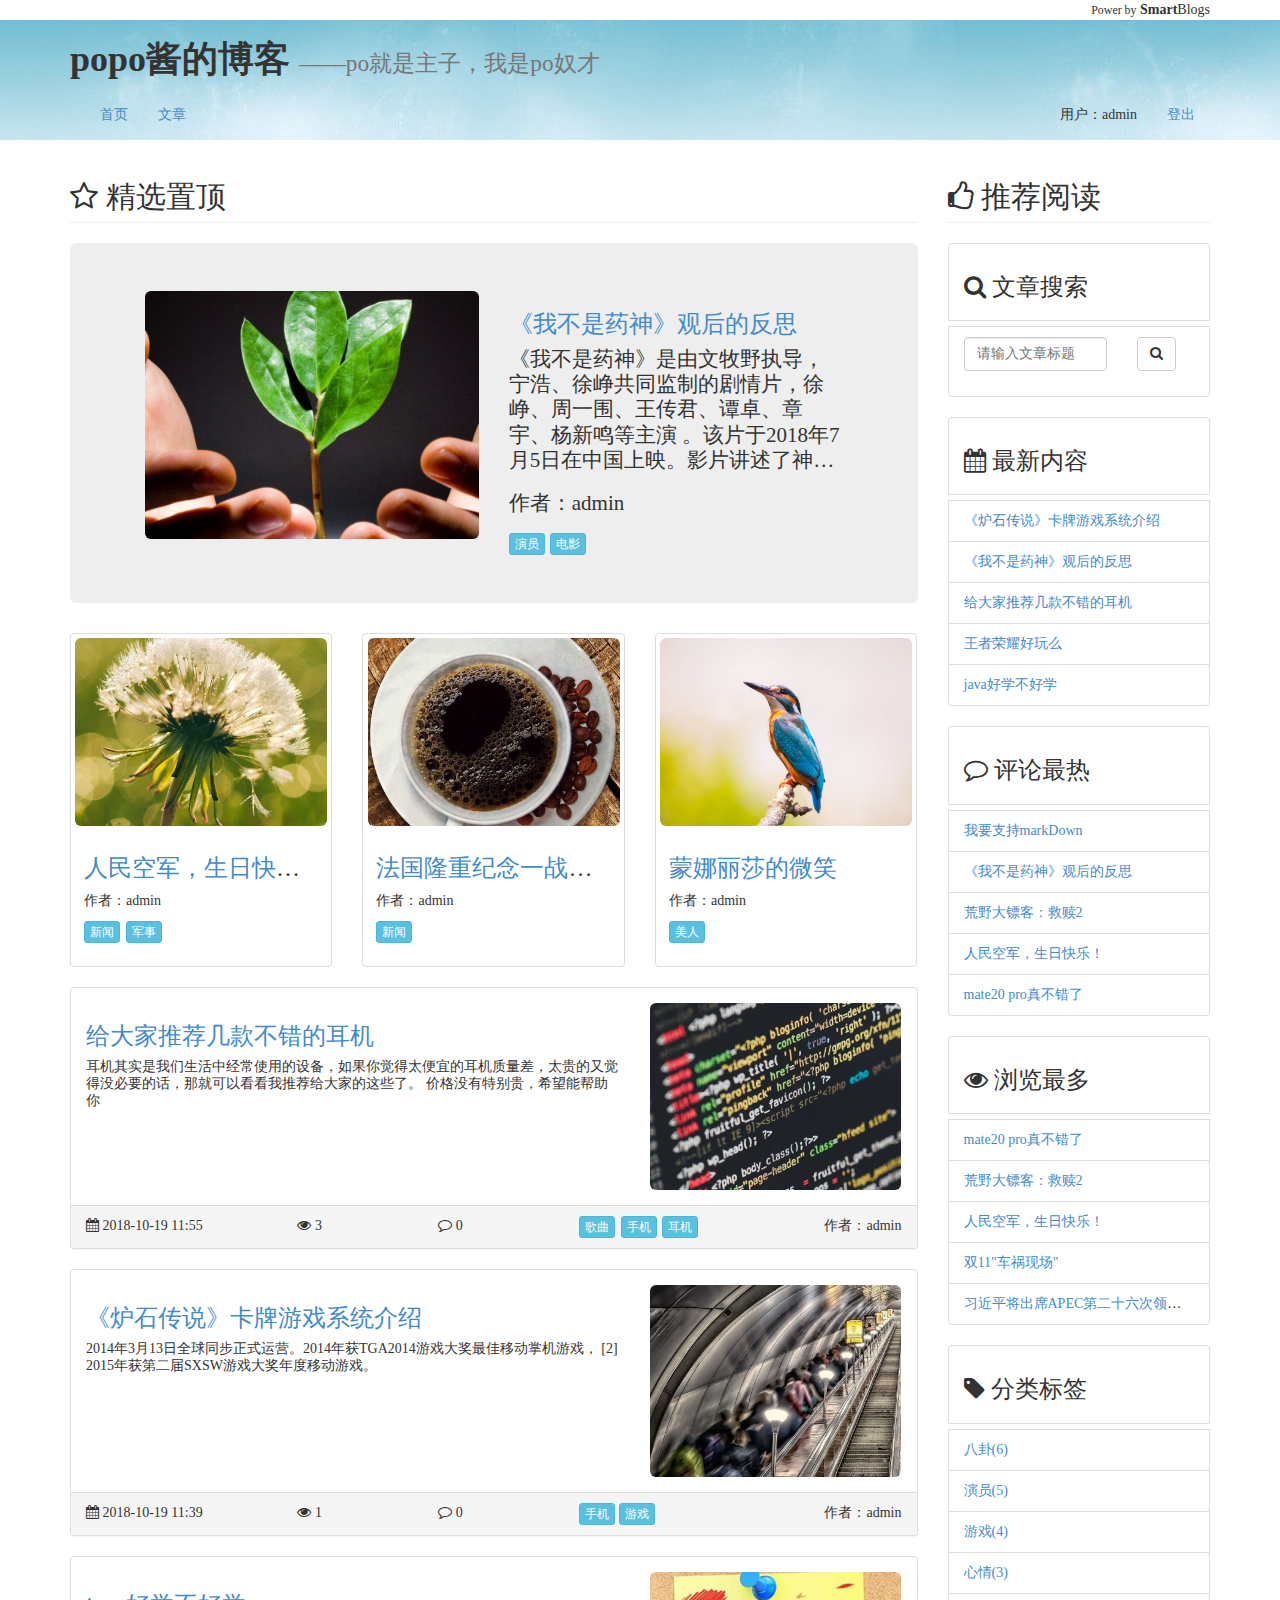
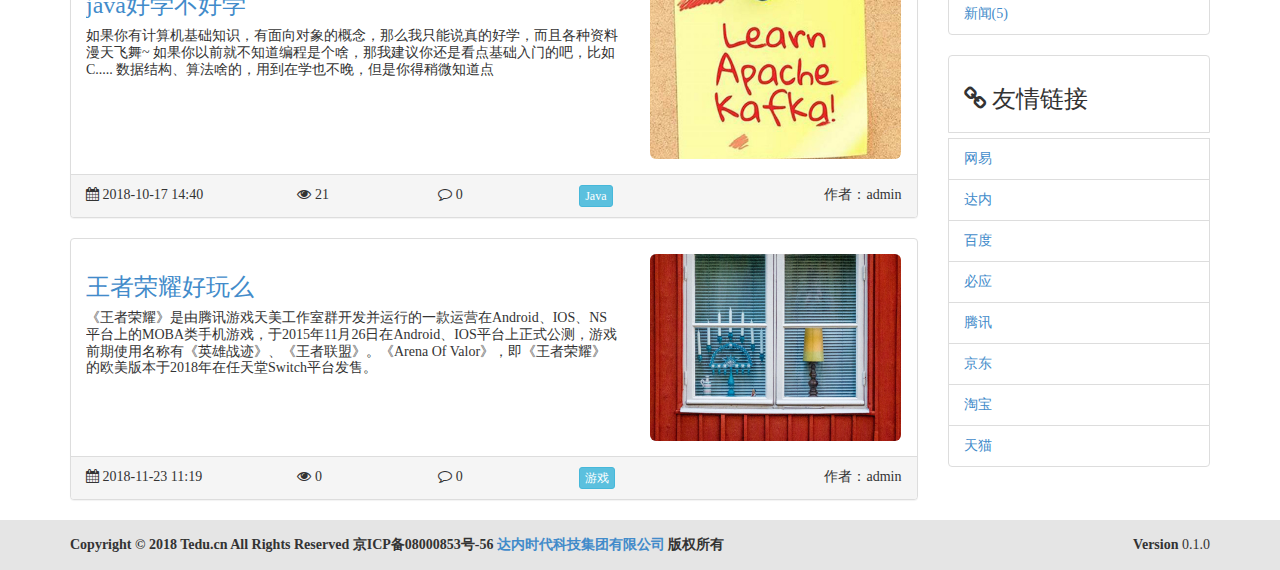
<file: src/main/webapp/WEB-INF/index.html>
<!DOCTYPE html>
<html xmlns="http://www.w3.org/1999/xhtml"
      xmlns:th="http://www.thymeleaf.org">
<head>
    <meta charset="UTF-8">
    <!--edge浏览器H5兼容设置-->
    <meta content="IE=edge" http-equiv="X-UA-Compatible">
    <!--360浏览器H5兼容设置-->
    <meta content="webkit" name="renderer"/>
    <meta content="width=device-width, initial-scale=1" name="viewport">
    <title th:text="${options.blogname}">popo酱的博客</title>
    <!--导入核心文件-->
    <script src="../bootstrap3/js/holder.js" th:src="@{bootstrap3/js/holder.js}"></script>
    <link href="../bootstrap3/css/bootstrap.css" rel="stylesheet" th:href="@{bootstrap3/css/bootstrap.css}"
          type="text/css">
    <script src="../bootstrap3/jquery-1.9.1.min.js" th:src="@{bootstrap3/jquery-1.9.1.min.js}"></script>
    <script src="../bootstrap3/js/bootstrap.js" th:src="@{bootstrap3/js/bootstrap.js}"></script>
    <!-- 字体图标 -->
    <link href="../bootstrap3/font-awesome-4.7.0/css/font-awesome.css" rel="stylesheet"
          th:href="@{bootstrap3/font-awesome-4.7.0/css/font-awesome.css}"/>
    <link href="../css/layout.css" rel="stylesheet" th:href="@{css/layout.css}"/>
</head>

<body>
<!--网页最上方的留白-->
<header th:replace="template :: header">
    <div class="container">
				<span class="pull-right">
					<small>Power by</small> <b>Smart</b>Blogs
				</span>
    </div>
</header>
<!--网页标题层-->
<div class="index-header" th:replace="template :: top">
    <div class="container">
        <h1>
            <b>popo酱的博客</b>
            <small>——po就是主子，我是po奴才</small>
        </h1>
        <!--导航-->
        <div class="collapse navbar-collapse">
            <ul class="nav navbar-nav">
                <li><a href="index.html">首页</a></li>
                <li><a href="list.html">文章</a></li>
            </ul>
            <!--用户名\登出-->
            <ul class="nav navbar-nav navbar-right">
                <li>
                    <p class="navbar-text">用户：admin</p>
                </li>
                <li>
                    <a href="login.html">登出</a>
                </li>
            </ul>
        </div>
    </div>
</div>
<div class="container">
    <div class="row">
        <!--左侧主要内容-->
        <div class="col-md-9">
            <div class="bs-docs-section">
                <h2 class="page-header">
                    <span class="fa fa-star-o"></span> 精选置顶
                </h2>
                <!--置顶文章，使用巨幕-->
                <div class="jumbotron">
                    <div class="container">
                        <!--第一篇-->
                        <div class="row">
                            <div class="col-md-6">
                                <img class="img-rounded img-responsive" src="../images/img1.jpg"
                                     th:src="@{images/img{num}.jpg(num=${fristArticle.articleRandomDouble%30})}"/>
                            </div>
                            <div class="col-md-6">
                                <h3 class="title-row-1">
                                    <a href="article.html" th:href="@{showArticle.do(aid=${fristArticle.oId})}"
                                       th:text="${fristArticle.articleTitle}">《我不是药神》观后的反思</a>
                                </h3>
                                <p class="text-row-5" th:text="${fristArticle.articleAbstract}">
                                    《我不是药神》是由文牧野执导，宁浩、徐峥共同监制的剧情片，徐峥、周一围、王传君、谭卓、章宇、杨新鸣等主演
                                    。该片于2018年7月5日在中国上映。影片讲述了神油店老板程勇从一个交不起房租的男性保健品商贩，一跃成为印度仿制药“格列宁”独家代理商的故事。</p>
                                <p>作者：<span th:text="${fristArticle.user.userName }">admin</span></p>
                                <a class="btn btn-info btn-xs btn-tag-gap" href="list.html"
                                   th:each="tag : ${fristArticle.tags}" th:href="@{showList.do(tid=${tag.oId })}"
                                   th:text="${tag.tagTitle}">演员</a>
                                <a class="btn btn-info btn-xs btn-tag-gap" href="list.html" th:remove="all">电影 </a>
                            </div>
                        </div>
                    </div>
                </div>
                <!--置顶第二到第四，三篇文章-->
                <div class="row">
                    <!--第二篇-->
                    <div class="col-md-4" th:each="tha : ${ThreeArticle}">
                        <div class="thumbnail">
                            <img class="img-rounded img-responsive" src="../images/img20.jpg"
                                 th:src="@{images/img{num}.jpg(num=${tha.articleRandomDouble%30})}"/>
                            <div class="caption">
                                <h3 class="title-row-1"><a href="article.html"
                                                           th:href="@{showArticle.do(aid=${tha.oId })}"
                                                           th:text="${tha.articleTitle }">人民空军，生日快乐！</a></h3>
                                <p>作者：<span th:text="${tha.user.userName }">admin</span></p>
                                <p>
                                    <a class="btn btn-info btn-xs btn-tag-gap" href="list.html"
                                       th:each="tag : ${tha.tags}" th:href="@{showList.do(tid=${tag.oId })}"
                                       th:text="${tag.tagTitle}">新闻</a>
                                    <a class="btn btn-info btn-xs btn-tag-gap" href="list.html" th:remove="all">军事</a>
                                </p>
                            </div>
                        </div>
                    </div>
                    <!--第三篇-->
                    <div class="col-md-4" th:remove="all">
                        <div class="thumbnail">
                            <img class="img-rounded img-responsive" src="../images/img21.jpg"/>
                            <div class="caption">
                                <h3 class="title-row-1"><a href="article.html">法国隆重纪念一战结束百年</a></h3>
                                <p>作者：admin</p>
                                <p>
                                    <a class="btn btn-info btn-xs" href="list.html">新闻</a>
                                </p>
                            </div>
                        </div>
                    </div>
                    <!--第四篇-->
                    <div class="col-md-4" th:remove="all">
                        <div class="thumbnail">
                            <img class="img-rounded img-responsive" src="../images/img22.jpg"/>
                            <div class="caption">
                                <h3 class="title-row-1"><a href="article.html">蒙娜丽莎的微笑</a></h3>
                                <p>作者：admin</p>
                                <p>
                                    <a class="btn btn-info btn-xs" href="list.html">美人</a>
                                </p>
                            </div>
                        </div>
                    </div>
                </div>
                <!--置顶第五篇到第八篇，使用panel-->
                <!--第五篇-->
                <div class="panel panel-default" th:each="noa : ${normalArticle}">
                    <div class="panel-body">
                        <div class="row">
                            <div class="col-md-8">
                                <h3 class="title-row-1">
                                    <a href="article.html" th:href="@{showArticle.do(aid=${noa.oId})}"
                                       th:text="${noa.articleTitle}">给大家推荐几款不错的耳机</a>
                                </h3>
                                <p class="text-row-5" th:text="${noa.articleAbstract}">
                                    耳机其实是我们生活中经常使用的设备，如果你觉得太便宜的耳机质量差，太贵的又觉得没必要的话，那就可以看看我推荐给大家的这些了。 价格没有特别贵，希望能帮助你
                                </p>
                            </div>
                            <div class="col-md-4">
                                <img class="img-rounded img-responsive" src="../images/img24.jpg"
                                     th:src="@{images/img{num}.jpg(num=${noa.articleRandomDouble%30 })}"/>
                            </div>
                        </div>
                    </div>
                    <div class="panel-footer">
                        <div class="row">
                            <div class="col-md-3">
                                <span class="fa fa-calendar"></span> <span th:text="${noa.articleCreatedStr}">2018-10-19 11:55</span>
                            </div>
                            <div class="col-md-2">
                                <span class="fa fa-eye"></span> <span th:text="${noa.articleViewCount}">3</span>
                            </div>
                            <div class="col-md-2">
                                <span class="fa fa-comment-o"></span> <span
                                    th:text="${noa.articleCommentCount}">0</span>
                            </div>
                            <div class="col-md-3">
                                <a class="btn btn-info btn-xs btn-tag-gap" href="list.html" th:each="tag : ${noa.tags}"
                                   th:href="@{showList.do(tid=${tag.oId})}" th:text="${tag.tagTitle}">歌曲</a>
                                <a class="btn btn-info btn-xs btn-tag-gap" href="list.html" th:remove="all">手机</a>
                                <a class="btn btn-info btn-xs btn-tag-gap" href="list.html" th:remove="all">耳机</a>
                            </div>
                            <div class="col-md-2">
                                <span class="pull-right">作者：<span th:text="${noa.user.userName}">admin</span></span>
                            </div>
                        </div>
                    </div>
                </div>
                <!--第六篇-->
                <div class="panel panel-default" th:remove="all">
                    <div class="panel-body">
                        <div class="row">
                            <div class="col-md-8">
                                <h3 class="title-row-1">
                                    <a href="article.html">《炉石传说》卡牌游戏系统介绍</a>
                                </h3>
                                <p class="text-row-5">
                                    2014年3月13日全球同步正式运营。2014年获TGA2014游戏大奖最佳移动掌机游戏， [2] 2015年获第二届SXSW游戏大奖年度移动游戏。
                                </p>
                            </div>
                            <div class="col-md-4">
                                <img class="img-rounded img-responsive" src="../images/img28.jpg"/>
                            </div>
                        </div>
                    </div>
                    <div class="panel-footer">
                        <div class="row">
                            <div class="col-md-3">
                                <span class="fa fa-calendar"></span> 2018-10-19 11:39
                            </div>
                            <div class="col-md-2">
                                <span class="fa fa-eye"></span> 1
                            </div>
                            <div class="col-md-2">
                                <span class="fa fa-comment-o"></span> 0
                            </div>
                            <div class="col-md-3">
                                <a class="btn btn-info btn-xs" href="list.html">手机</a>
                                <a class="btn btn-info btn-xs" href="list.html">游戏</a>
                            </div>
                            <div class="col-md-2">
                                <span class="pull-right">作者：admin</span>
                            </div>
                        </div>
                    </div>
                </div>
                <!--第七篇-->
                <div class="panel panel-default" th:remove="all">
                    <div class="panel-body">
                        <div class="row">
                            <div class="col-md-8">
                                <h3 class="title-row-1">
                                    <a href="article.html">java好学不好学</a>
                                </h3>
                                <p class="text-row-5">
                                    如果你有计算机基础知识，有面向对象的概念，那么我只能说真的好学，而且各种资料漫天飞舞~ 如果你以前就不知道编程是个啥，那我建议你还是看点基础入门的吧，比如C.....
                                    数据结构、算法啥的，用到在学也不晚，但是你得稍微知道点
                                </p>
                            </div>
                            <div class="col-md-4">
                                <img class="img-rounded img-responsive" src="../images/img6.jpg"/>
                            </div>
                        </div>
                    </div>
                    <div class="panel-footer">
                        <div class="row">
                            <div class="col-md-3">
                                <span class="fa fa-calendar"></span> 2018-10-17 14:40
                            </div>
                            <div class="col-md-2">
                                <span class="fa fa-eye"></span> 21
                            </div>
                            <div class="col-md-2">
                                <span class="fa fa-comment-o"></span> 0
                            </div>
                            <div class="col-md-3">
                                <a class="btn btn-info btn-xs" href="list.html">Java</a>
                            </div>
                            <div class="col-md-2">
                                <span class="pull-right">作者：admin</span>
                            </div>
                        </div>
                    </div>
                </div>
                <!--第八篇-->
                <div class="panel panel-default" th:remove="all">
                    <div class="panel-body">
                        <div class="row">
                            <div class="col-md-8">
                                <h3 class="title-row-1">
                                    <a href="article.html">王者荣耀好玩么</a>
                                </h3>
                                <p class="text-row-5">
                                    《王者荣耀》是由腾讯游戏天美工作室群开发并运行的一款运营在Android、IOS、NS平台上的MOBA类手机游戏，于2015年11月26日在Android、IOS平台上正式公测，游戏前期使用名称有《英雄战迹》、《王者联盟》。《Arena
                                    Of Valor》，即《王者荣耀》的欧美版本于2018年在任天堂Switch平台发售。
                                </p>
                            </div>
                            <div class="col-md-4">
                                <img class="img-rounded img-responsive" src="../images/img27.jpg"/>
                            </div>
                        </div>
                    </div>
                    <div class="panel-footer">
                        <div class="row">
                            <div class="col-md-3">
                                <span class="fa fa-calendar"></span> 2018-11-23 11:19
                            </div>
                            <div class="col-md-2">
                                <span class="fa fa-eye"></span> 0
                            </div>
                            <div class="col-md-2">
                                <span class="fa fa-comment-o"></span> 0
                            </div>
                            <div class="col-md-3">
                                <a class="btn btn-info btn-xs" href="list.html">游戏</a>
                            </div>
                            <div class="col-md-2">
                                <span class="pull-right">作者：admin</span>
                            </div>
                        </div>
                    </div>
                </div>
            </div>
        </div>
        <!--左侧内容结束-->
        <!--右侧内容开始-->
        <div class="col-md-3" th:replace="template :: right">
            <div class="bs-docs-section">
                <h2 class="page-header">
                    <span class="fa fa-thumbs-o-up"></span> 推荐阅读
                </h2>
                <!--搜索-->
                <ul class="list-group">
                    <li class="list-group-item list-group-item-heading">
                        <h3><span class="fa fa-search"></span> 文章搜索</h3></li>
                    <li class="list-group-item">
                        <form action="list.html" class="form-horizontal" method="get">
                            <div class="form-group">
                                <div class="col-md-8">
                                    <input class="form-control" id="title" name="title" placeholder="请输入文章标题"
                                           type="text">
                                </div>
                                <div class="col-md-2">
                                    <button class="btn btn-default" type="submit">
                                        <span class="fa fa-search"></span>
                                    </button>
                                </div>
                            </div>
                        </form>
                    </li>
                </ul>
                <!--最新-->
                <ul class="list-group">
                    <li class="list-group-item list-group-item-heading">
                        <h3><span class="fa fa-calendar"></span> 最新内容</h3></li>
                    <li class="list-group-item li-row-1">
                        <a href="article.html">《炉石传说》卡牌游戏系统介绍</a>
                    </li>
                    <li class="list-group-item li-row-1">
                        <a href="article.html">《我不是药神》观后的反思</a>
                    </li>
                    <li class="list-group-item li-row-1">
                        <a href="article.html">给大家推荐几款不错的耳机</a>
                    </li>
                    <li class="list-group-item li-row-1">
                        <a href="article.html">王者荣耀好玩么</a>
                    </li>
                    <li class="list-group-item li-row-1">
                        <a href="article.html">java好学不好学</a>
                    </li>
                </ul>
                <!--评论-->
                <ul class="list-group">
                    <li class="list-group-item list-group-item-heading">
                        <h3><span class="fa fa-comment-o"></span> 评论最热</h3></li>
                    <li class="list-group-item  li-row-1">
                        <a href="article.html">我要支持markDown</a>
                    </li>
                    <li class="list-group-item  li-row-1">
                        <a href="article.html">《我不是药神》观后的反思</a>
                    </li>
                    <li class="list-group-item  li-row-1">
                        <a href="article.html">荒野大镖客：救赎2</a>
                    </li>
                    <li class="list-group-item  li-row-1">
                        <a href="article.html">人民空军，生日快乐！</a>
                    </li>
                    <li class="list-group-item  li-row-1">
                        <a href="article.html">mate20 pro真不错了</a>
                    </li>
                </ul>
                <!--浏览-->
                <ul class="list-group">
                    <li class="list-group-item list-group-item-heading">
                        <h3><span class="fa fa-eye"></span> 浏览最多</h3></li>
                    <li class="list-group-item  li-row-1">
                        <a href="article.html">mate20 pro真不错了</a>
                    </li>
                    <li class="list-group-item  li-row-1">
                        <a href="article.html">荒野大镖客：救赎2</a>
                    </li>
                    <li class="list-group-item  li-row-1">
                        <a href="article.html">人民空军，生日快乐！</a>
                    </li>
                    <li class="list-group-item  li-row-1">
                        <a href="article.html"> 双11"车祸现场"</a>
                    </li>
                    <li class="list-group-item  li-row-1">
                        <a href="article.html">习近平将出席APEC第二十六次领导人非正式会议</a>
                    </li>
                </ul>
                <!--分类-->
                <ul class="list-group">
                    <li class="list-group-item list-group-item-heading">
                        <h3><span class="fa fa-tag"></span> 分类标签</h3></li>
                    <li class="list-group-item"><a href="list.html?tid=12">八卦(6)</a></li>
                    <li class="list-group-item"><a href="list.html?tid=49">演员(5)</a></li>
                    <li class="list-group-item"><a href="list.html?tid=28">游戏(4)</a></li>
                    <li class="list-group-item"><a href="list.html?tid=25">心情(3)</a></li>
                    <li class="list-group-item"><a href="list.html?tid=53">新闻(5)</a></li>
                </ul>
                <!--链接-->
                <ul class="list-group">
                    <li class="list-group-item list-group-item-heading">
                        <h3><span class="fa fa-link"></span> 友情链接</h3></li>
                    <li class="list-group-item"><a href="http://www.163.com" target="_blank">网易</a></li>
                    <li class="list-group-item"><a href="http://www.tedu.cn" target="_blank">达内</a></li>
                    <li class="list-group-item"><a href="http://www.baidu.com" target="_blank">百度</a></li>
                    <li class="list-group-item"><a href="http://cn.bing.com/" target="_blank">必应</a></li>
                    <li class="list-group-item"><a href="http://www.qq.com" target="_blank">腾讯</a></li>
                    <li class="list-group-item"><a href="http://www.jd.com" target="_blank">京东</a></li>
                    <li class="list-group-item"><a href="http://www.taobao.com" target="_blank">淘宝</a></li>
                    <li class="list-group-item"><a href="http://www.tmall.com" target="_blank">天猫</a></li>
                </ul>
            </div>
        </div>
    </div>
</div>
<!--网页底部-->
<footer class="bs-docs-footer" th:include="template :: footer">
    <div class="container">
        <b> Copyright © 2018 Tedu.cn All Rights Reserved
            京ICP备08000853号-56 <a
                    href="http://www.tedu.cn/">达内时代科技集团有限公司</a> 版权所有
        </b>
        <span class="pull-right">
					<b>Version</b> 0.1.0
				</span>
    </div>
</footer>
</body>
</html>
</file>
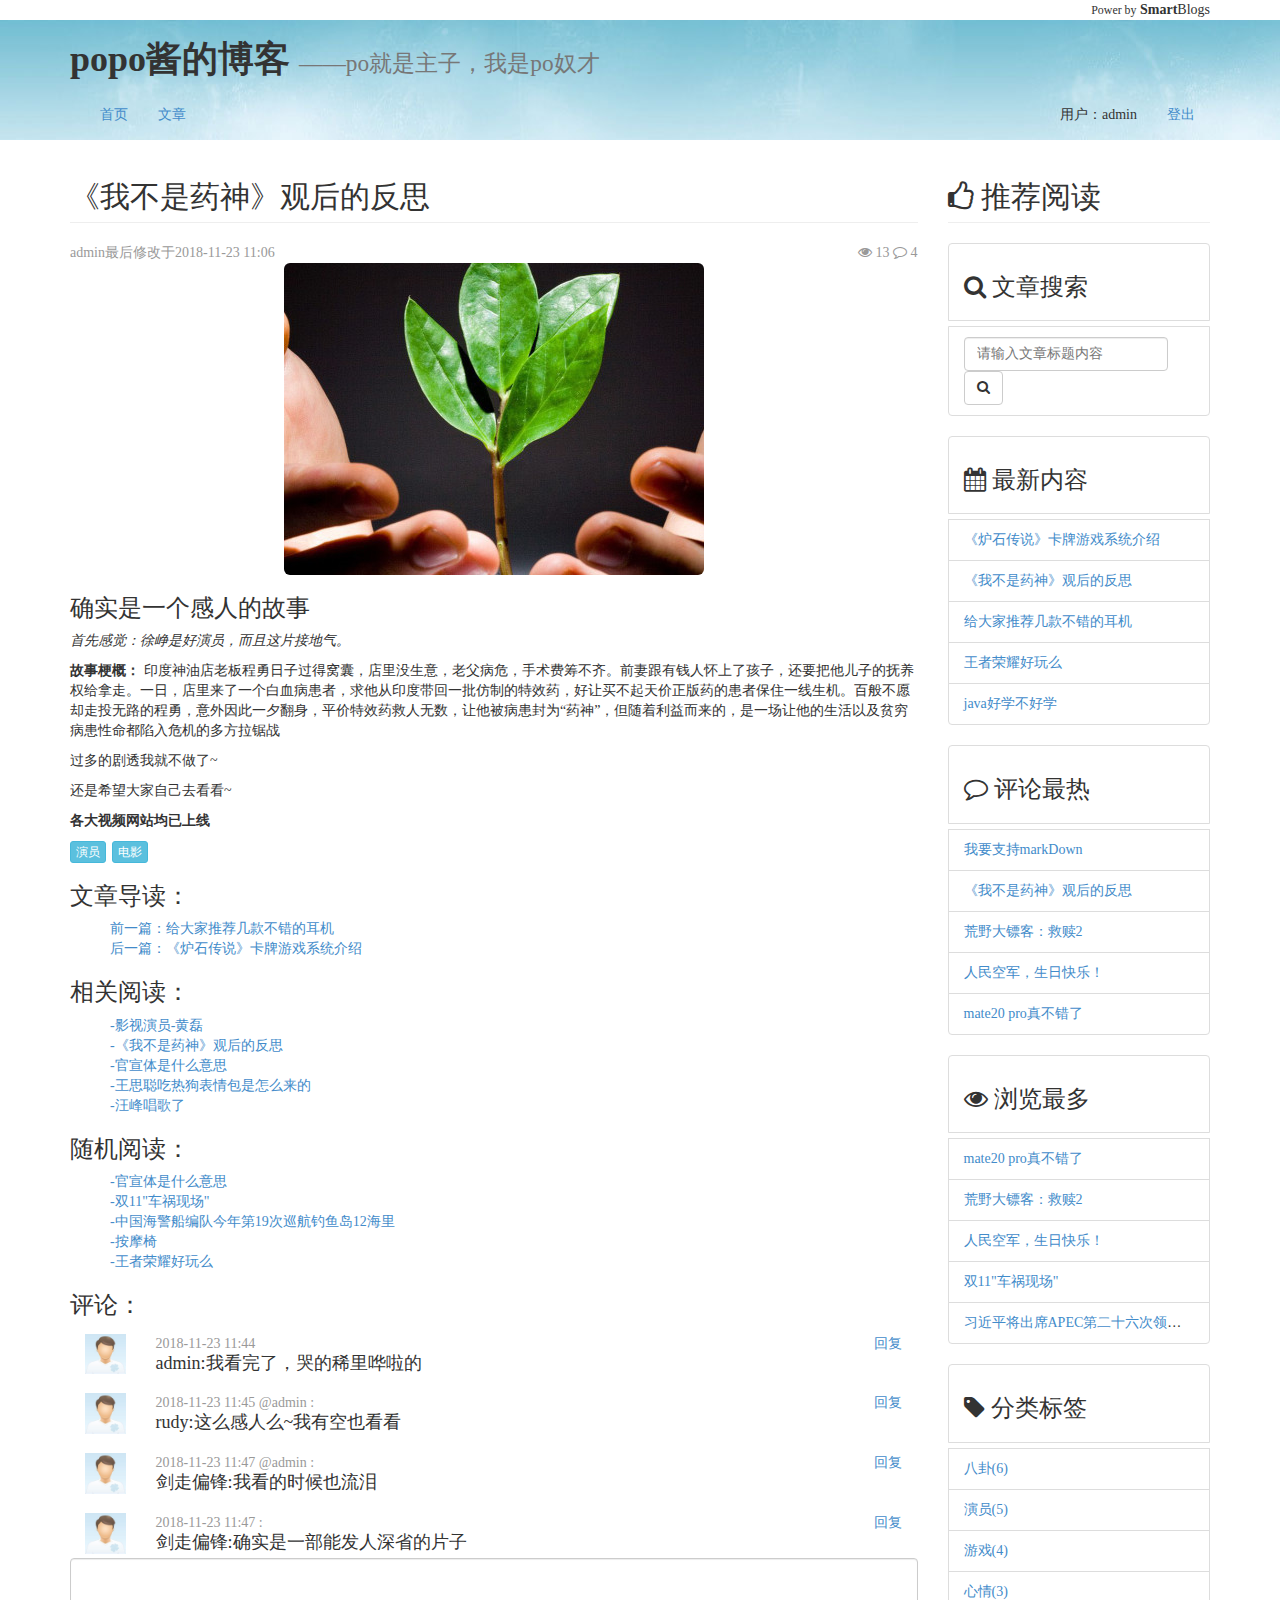
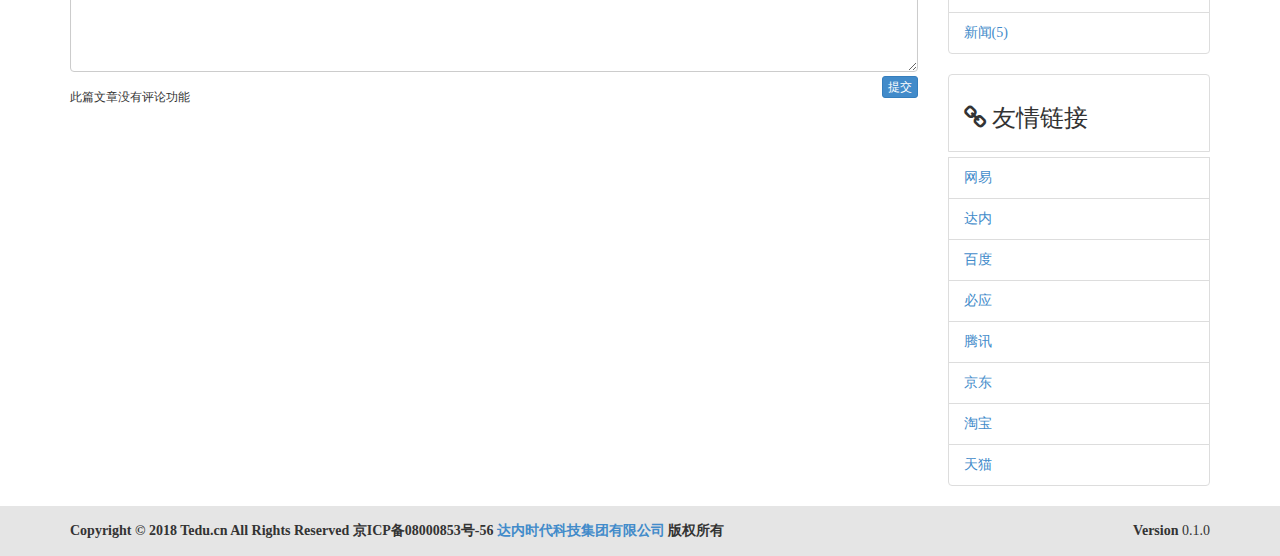
<file: src/main/webapp/WEB-INF/article.html>
<!DOCTYPE html>
<html xmlns="http://www.w3.org/1999/xhtml"
      xmlns:th="http://www.thymeleaf.org">
<head>
    <meta charset="UTF-8">
    <!--edge浏览器H5兼容设置-->
    <meta content="IE=edge" http-equiv="X-UA-Compatible">
    <!--360浏览器H5兼容设置-->
    <meta content="webkit" name="renderer"/>
    <title>popo酱的博客</title>
    <meta content="width=device-width, initial-scale=1" name="viewport">
    <!--导入核心文件-->
    <script src="../bootstrap3/js/holder.js" th:src="@{bootstrap3/js/holder.js}"></script>
    <link href="../bootstrap3/css/bootstrap.css" rel="stylesheet" th:href="@{bootstrap3/css/bootstrap.css}"
          type="text/css">
    <script src="../bootstrap3/jquery-1.9.1.min.js" th:src="@{bootstrap3/jquery-1.9.1.min.js}"></script>
    <script src="../bootstrap3/jquery-1.9.1.min.js" th:src="@{bootstrap3/js/bootstrap.js}"></script>
    <!-- 字体图标 -->
    <link href="../bootstrap3/font-awesome-4.7.0/css/font-awesome.css" rel="stylesheet"
          th:href="@{bootstrap3/font-awesome-4.7.0/css/font-awesome.css}"/>
    <link href="../css/layout.css" rel="stylesheet" th:href="@{css/layout.css}"/>
    <script src="../js/myjs.js" th:src="@{js/myjs.js}" type="text/javascript"></script>
    <script src="../js/comm.js" th:src="@{js/comm.js}" type="text/javascript"></script>
</head>

<body>
<!--网页最上方的留白-->
<header th:replace="template :: header">
    <div class="container">
				<span class="pull-right">
					<small>Power by</small> <b>Smart</b>Blogs
				</span>
    </div>
</header>
<!--网页标题层-->
<div class="index-header" th:replace="template :: top">
    <div class="container">
        <h1>
            <b>popo酱的博客</b>
            <small>——po就是主子，我是po奴才</small>
        </h1>
        <!--导航-->
        <div class="collapse navbar-collapse">
            <ul class="nav navbar-nav">
                <li><a href="index.html">首页</a></li>
                <li><a href="list.html">文章</a></li>
            </ul>
            <!--用户名\登出-->
            <ul class="nav navbar-nav navbar-right">
                <li>
                    <p class="navbar-text">用户：admin</p>
                </li>
                <li>
                    <a href="login.html">登出</a>
                </li>
            </ul>
        </div>
    </div>
</div>
<div class="container">
    <div class="row">
        <div class="col-md-9">
            <div class="bs-docs-section">
                <!--文章标题-->
                <h2 class="page-header" th:text="${ar.articleTitle}">
                    《我不是药神》观后的反思
                </h2>
                <!--文章信息-->
                <div class="gray">
                    <span><span th:text="${ar.user.userName}">admin</span>最后修改于<span th:text="${ar.articleUpdatedStr}">2018-11-23 11:06</span></span>
                    <span class="pull-right">
								<span class="fa fa-eye"></span> <span th:text="${ar.articleViewCount}">13</span>
							<span class="fa fa-comment-o"></span> <span th:text="${ar.articleCommentCount}">4</span>
							</span>
                </div>
                <!--文章配图-->
                <img class="img-rounded img-responsive center-block" src="../images/img1.jpg"
                     th:src="@{images/img{num}.jpg(num=${ar.articleRandomDouble%30})}"/>
                <!--文章正文-->
                <div th:utext="${ar.articleContent}">
                    <h3>确实是一个感人的故事</h3>
                    <p><em>首先感觉：徐峥是好演员，而且这片接地气。</em></p>
                    <p><strong>故事梗概：</strong>
                        印度神油店老板程勇日子过得窝囊，店里没生意，老父病危，手术费筹不齐。前妻跟有钱人怀上了孩子，还要把他儿子的抚养权给拿走。一日，店里来了一个白血病患者，求他从印度带回一批仿制的特效药，好让买不起天价正版药的患者保住一线生机。百般不愿却走投无路的程勇，意外因此一夕翻身，平价特效药救人无数，让他被病患封为“药神”，但随着利益而来的，是一场让他的生活以及贫穷病患性命都陷入危机的多方拉锯战
                    </p>
                    <p>过多的剧透我就不做了~</p>
                    <p>还是希望大家自己去看看~</p>
                    <p><strong>各大视频网站均已上线</strong></p>
                </div>
                <!--文章标签-->
                <div>
                    <a class="btn btn-info btn-xs btn-tag-gap" href="list.html?tid=49" th:each="tag : ${ar.tags}"
                       th:href="@{showList.do(tid=${tag.oId})}" th:text="${tag.tagTitle}">演员</a>
                    <a class="btn btn-info btn-xs btn-tag-gap" href="list.html?tid=55" th:remove="all">电影</a>
                </div>
                <!--其他文章的引导链接-->
                <h3>文章导读：</h3>
                <ul>
                    <li class="text-row-1" th:if="${prev!=null}">
                        <a href="article.html" th:href="@{showArticle.do(aid=${prev.oId})}"
                           th:text="'前一篇:'+${prev.articleTitle}">前一篇：给大家推荐几款不错的耳机</a>
                    </li>
                    <li class="text-row-1" th:if="${next!=null}">
                        <a href="article.html" th:href="@{showArticle.do(aid=${next.oId})}"
                           th:text="'后一篇:'+${next.articleTitle}">后一篇：《炉石传说》卡牌游戏系统介绍</a>
                    </li>
                </ul>
                <h3>相关阅读：</h3>
                <ul>
                    <li class="text-row-1" th:each="ar : ${same}">
                        <a href="article.html?aid=39" th:href="@{showArticle.do(aid=${ar.oId})}"
                           th:text="'-'+${ar.articleTitle}">
                            -影视演员-黄磊
                        </a>
                    </li>
                    <li class="text-row-1" th:remove="all">
                        <a href="article.html?aid=36">
                            -《我不是药神》观后的反思
                        </a>
                    </li>
                    <li class="text-row-1" th:remove="all">
                        <a href="article.html?aid=2">
                            -官宣体是什么意思
                        </a>
                    </li>
                    <li class="text-row-1" th:remove="all">
                        <a href="article.html?aid=25">
                            -王思聪吃热狗表情包是怎么来的
                        </a>
                    </li>
                    <li class="text-row-1" th:remove="all">
                        <a href="article.html?aid=7">
                            -汪峰唱歌了
                        </a>
                    </li>
                </ul>
                <h3>随机阅读：</h3>
                <ul>
                    <li class="text-row-1" th:each="ar : ${ran}">
                        <a href="article.html?aid=2" th:href="@{showArticle.do(aid=${ar.oId})}"
                           th:text="'-'+${ar.articleTitle}">
                            -官宣体是什么意思
                        </a>
                    </li>
                    <li class="text-row-1" th:remove="all">
                        <a href="article.html?aid=30">
                            -双11"车祸现场"
                        </a>
                    </li>
                    <li class="text-row-1" th:remove="all">
                        <a href="article.html?aid=27">
                            -中国海警船编队今年第19次巡航钓鱼岛12海里
                        </a>
                    </li>
                    <li class="text-row-1" th:remove="all">
                        <a href="article.html?aid=20">
                            -按摩椅
                        </a>
                    </li>
                    <li class="text-row-1" th:remove="all">
                        <a href="article.html?aid=40">
                            -王者荣耀好玩么
                        </a>
                    </li>
                </ul>
                <!--评论开始-->
                <h3>评论：</h3>
                <!--评论1-->
                <div class="media" th:each="co : ${comm}" th:if="${ar.articleCommentable==1}">
                    <div class="media-left col-md-1">
                        <img class="media-object img-responsive" src="../images/default.jpg"
                             th:src="@{images/default.jpg}">
                    </div>
                    <div class="media-body col-md-11">
                        <div>
									<span class="gray">
										<span th:text="${co.commentCreatedStr}">2018-11-23 11:44</span>
										<span th:if="${co.comment.user.userName!=null}"
                                              th:text="'@'+${co.comment.user.userName}"></span>
									</span>
                            <span class="pull-right">
										<a class="recomment" href="javascript:void(0)">回复</a>
									</span>
                        </div>
                        <h4 class="media-heading" th:text="${co.user.userName }+':'+${co.commentContent }">
                            admin:我看完了，哭的稀里哗啦的</h4>
                        <div class="unshow">
                            <form action="article.html" method="post" role="form" th:action="@{addComment.do}">
                                <div class="form-group">
                                    <input name="reCommentId" th:value="${co.oId}" type="hidden" value="51"/>
                                    <input name="reCommentName" th:value="${co.user.userName}" type="hidden"
                                           value="admin"/>
                                    <input name="commentOnId" th:value="${ar.oId}" type="hidden" value="36"/>
                                    <textarea class="form-control" id="commentContent" name="commentContent"
                                              rows="5"></textarea>
                                    <span class="pull-right"> <input class="btn btn-primary mymargin btn-xs subcomm"
                                                                     type="button" value="提交"></span>
                                    <span class="msg"></span>
                                </div>
                            </form>
                        </div>
                    </div>
                </div>
                <!--评论2-->
                <div class="media" th:remove="all">
                    <div class="media-left col-md-1">
                        <img class="media-object img-responsive" src="../images/default.jpg">
                    </div>
                    <div class="media-body col-md-11">
                        <div>
									<span class="gray">
										2018-11-23 11:45 @admin :
									</span>
                            <span class="pull-right">
										<a class="recomment" href="javascript:void(0)">回复</a>
									</span>
                        </div>
                        <h4 class="media-heading">rudy:这么感人么~我有空也看看</h4>
                        <div class="unshow">
                            <form action="article.html" role="form">
                                <div class="form-group">
                                    <input name="reCommentId" type="hidden" value="51"/>
                                    <input name="reCommentName" type="hidden" value="admin"/>
                                    <input name="commentOnId" type="hidden" value="36"/>
                                    <textarea class="form-control" id="commentContent" name="commentContent"
                                              rows="5"></textarea>
                                    <span class="pull-right"> <input class="btn btn-primary mymargin btn-xs subcomm"
                                                                     type="button" value="提交"></span>
                                    <span class="msg"></span>
                                </div>
                            </form>
                        </div>
                    </div>
                </div>
                <!--评论3-->
                <div class="media" th:remove="all">
                    <div class="media-left col-md-1">
                        <img class="media-object img-responsive" src="../images/default.jpg">
                    </div>
                    <div class="media-body col-md-11">
                        <div>
									<span class="gray">
										2018-11-23 11:47 @admin :
									</span>
                            <span class="pull-right">
										<a class="recomment" href="javascript:void(0)">回复</a>
									</span>
                        </div>
                        <h4 class="media-heading">剑走偏锋:我看的时候也流泪</h4>
                        <div class="unshow">
                            <form action="article.html" role="form">
                                <div class="form-group">
                                    <input name="reCommentId" type="hidden" value="51"/>
                                    <input name="reCommentName" type="hidden" value="admin"/>
                                    <input name="commentOnId" type="hidden" value="36"/>
                                    <textarea class="form-control" id="commentContent" name="commentContent"
                                              rows="5"></textarea>
                                    <span class="pull-right"> <input class="btn btn-primary mymargin btn-xs subcomm"
                                                                     type="button" value="提交"></span>
                                    <span class="msg"></span>
                                </div>
                            </form>
                        </div>
                    </div>
                </div>
                <!--评论4-->
                <div class="media" th:remove="all">
                    <div class="media-left col-md-1">
                        <img class="media-object img-responsive" src="../images/default.jpg">
                    </div>
                    <div class="media-body col-md-11">
                        <div>
									<span class="gray">
										2018-11-23 11:47 :
									</span>
                            <span class="pull-right">
										<a class="recomment" href="javascript:void(0)">回复</a>
									</span>
                        </div>
                        <h4 class="media-heading">剑走偏锋:确实是一部能发人深省的片子</h4>
                        <div class="unshow">
                            <form action="article.html" role="form">
                                <div class="form-group">
                                    <input name="reCommentId" type="hidden" value="51"/>
                                    <input name="reCommentName" type="hidden" value="admin"/>
                                    <input name="commentOnId" type="hidden" value="36"/>
                                    <textarea class="form-control" id="commentContent" name="commentContent"
                                              rows="5"></textarea>
                                    <span class="pull-right"> <input class="btn btn-primary mymargin btn-xs subcomm"
                                                                     type="button" value="提交"></span>
                                    <span class="msg"></span>
                                </div>
                            </form>
                        </div>
                    </div>
                </div>
                <form action="article.html" method="post" role="form" th:action=@{addComment.do}
                      th:if="${ar.articleCommentable==1}">
                    <div class="form-group">
                        <input name="commentOnId" th:value="${ar.oId}" type="hidden" value="36"/>
                        <textarea class="form-control" id="commentContent" name="commentContent" rows="5"></textarea>
                        <span class="pull-right"> <input class="btn btn-primary mymargin btn-xs subcomm"
                                                         type="button" value="提交"></span>
                        <span class="msg"></span>
                    </div>
                </form>
                <small th:if="${ar.articleCommentable==0}">此篇文章没有评论功能</small>
            </div>
        </div>
        <!--右侧内容开始-->
        <div class="col-md-3" th:replace="template :: right">
            <div class="bs-docs-section">
                <h2 class="page-header">
                    <span class="fa fa-thumbs-o-up"></span> 推荐阅读
                </h2>
                <!--搜索-->
                <ul class="list-group">
                    <li class="list-group-item list-group-item-heading">
                        <h3><span class="fa fa-search"></span> 文章搜索</h3></li>
                    <li class="list-group-item">
                        <form action="list.html" class="form-inline" method="get">
                            <input class="form-control" id="title" name="title" placeholder="请输入文章标题内容" type="text">
                            <button class="btn btn-default" type="submit">
                                <span class="fa fa-search"></span>
                            </button>
                        </form>
                    </li>
                </ul>
                <!--最新-->
                <ul class="list-group">
                    <li class="list-group-item list-group-item-heading">
                        <h3><span class="fa fa-calendar"></span> 最新内容</h3></li>
                    <li class="list-group-item li-row-1">
                        <a href="article.html">《炉石传说》卡牌游戏系统介绍</a>
                    </li>
                    <li class="list-group-item li-row-1">
                        <a href="article.html">《我不是药神》观后的反思</a>
                    </li>
                    <li class="list-group-item li-row-1">
                        <a href="article.html">给大家推荐几款不错的耳机</a>
                    </li>
                    <li class="list-group-item li-row-1">
                        <a href="article.html">王者荣耀好玩么</a>
                    </li>
                    <li class="list-group-item li-row-1">
                        <a href="article.html">java好学不好学</a>
                    </li>
                </ul>
                <!--评论-->
                <ul class="list-group">
                    <li class="list-group-item list-group-item-heading">
                        <h3><span class="fa fa-comment-o"></span> 评论最热</h3></li>
                    <li class="list-group-item  li-row-1">
                        <a href="article.html">我要支持markDown</a>
                    </li>
                    <li class="list-group-item  li-row-1">
                        <a href="article.html">《我不是药神》观后的反思</a>
                    </li>
                    <li class="list-group-item  li-row-1">
                        <a href="article.html">荒野大镖客：救赎2</a>
                    </li>
                    <li class="list-group-item  li-row-1">
                        <a href="article.html">人民空军，生日快乐！</a>
                    </li>
                    <li class="list-group-item  li-row-1">
                        <a href="article.html">mate20 pro真不错了</a>
                    </li>
                </ul>
                <!--浏览-->
                <ul class="list-group">
                    <li class="list-group-item list-group-item-heading">
                        <h3><span class="fa fa-eye"></span> 浏览最多</h3></li>
                    <li class="list-group-item  li-row-1">
                        <a href="article.html">mate20 pro真不错了</a>
                    </li>
                    <li class="list-group-item  li-row-1">
                        <a href="article.html">荒野大镖客：救赎2</a>
                    </li>
                    <li class="list-group-item  li-row-1">
                        <a href="article.html">人民空军，生日快乐！</a>
                    </li>
                    <li class="list-group-item  li-row-1">
                        <a href="article.html"> 双11"车祸现场"</a>
                    </li>
                    <li class="list-group-item  li-row-1">
                        <a href="article.html">习近平将出席APEC第二十六次领导人非正式会议</a>
                    </li>
                </ul>
                <!--分类-->
                <ul class="list-group">
                    <li class="list-group-item list-group-item-heading">
                        <h3><span class="fa fa-tag"></span> 分类标签</h3></li>
                    <li class="list-group-item"><a href="list.html?tid=12">八卦(6)</a></li>
                    <li class="list-group-item"><a href="list.html?tid=49">演员(5)</a></li>
                    <li class="list-group-item"><a href="list.html?tid=28">游戏(4)</a></li>
                    <li class="list-group-item"><a href="list.html?tid=25">心情(3)</a></li>
                    <li class="list-group-item"><a href="list.html?tid=53">新闻(5)</a></li>
                </ul>
                <!--链接-->
                <ul class="list-group">
                    <li class="list-group-item list-group-item-heading">
                        <h3><span class="fa fa-link"></span> 友情链接</h3></li>
                    <li class="list-group-item"><a href="http://www.163.com" target="_blank">网易</a></li>
                    <li class="list-group-item"><a href="http://www.tedu.cn" target="_blank">达内</a></li>
                    <li class="list-group-item"><a href="http://www.baidu.com" target="_blank">百度</a></li>
                    <li class="list-group-item"><a href="http://cn.bing.com/" target="_blank">必应</a></li>
                    <li class="list-group-item"><a href="http://www.qq.com" target="_blank">腾讯</a></li>
                    <li class="list-group-item"><a href="http://www.jd.com" target="_blank">京东</a></li>
                    <li class="list-group-item"><a href="http://www.taobao.com" target="_blank">淘宝</a></li>
                    <li class="list-group-item"><a href="http://www.tmall.com" target="_blank">天猫</a></li>
                </ul>
            </div>
        </div>
    </div>
</div>

<!--网页底部-->
<footer class="bs-docs-footer" th:replace="template :: footer">
    <div class="container">
        <b> Copyright © 2018 Tedu.cn All Rights Reserved
            京ICP备08000853号-56 <a
                    href="http://www.tedu.cn/">达内时代科技集团有限公司</a> 版权所有
        </b>
        <span class="pull-right">
					<b>Version</b> 0.1.0
				</span>
    </div>
</footer>
</body>

</html>
</file>
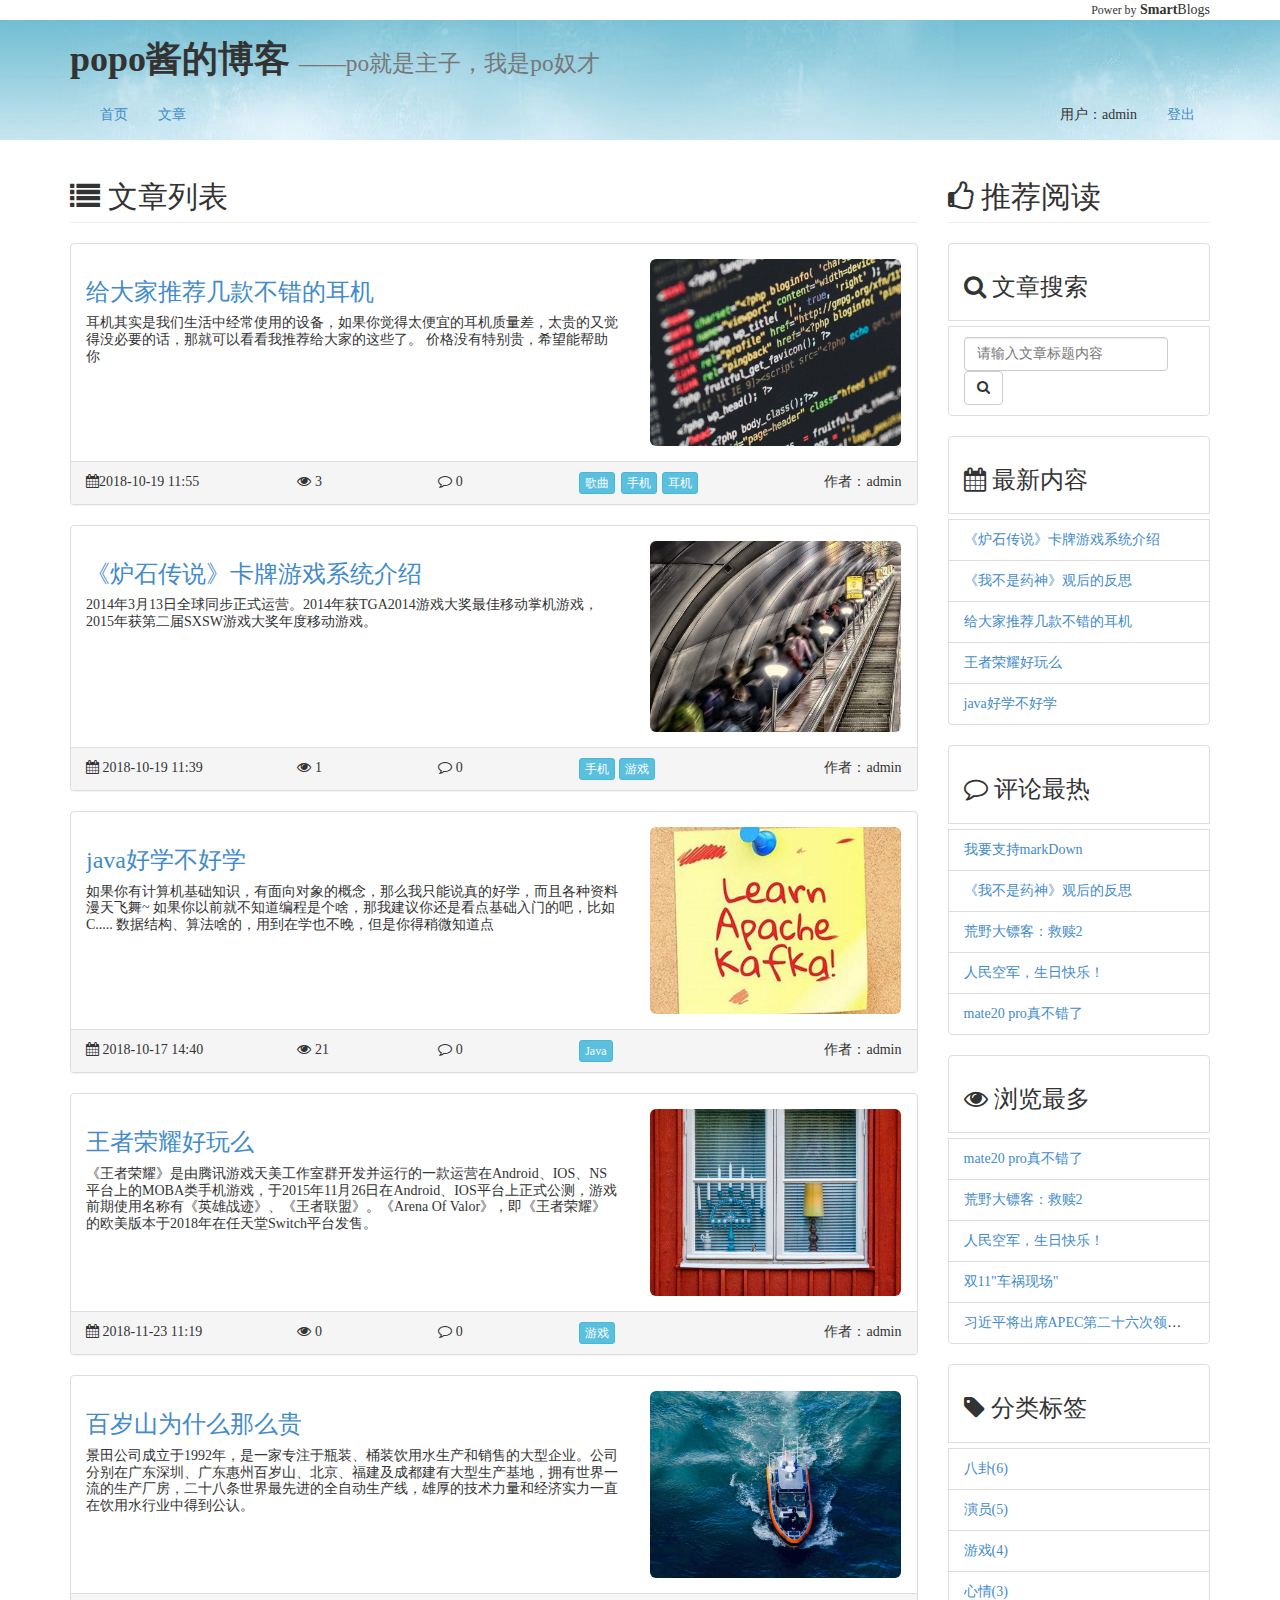
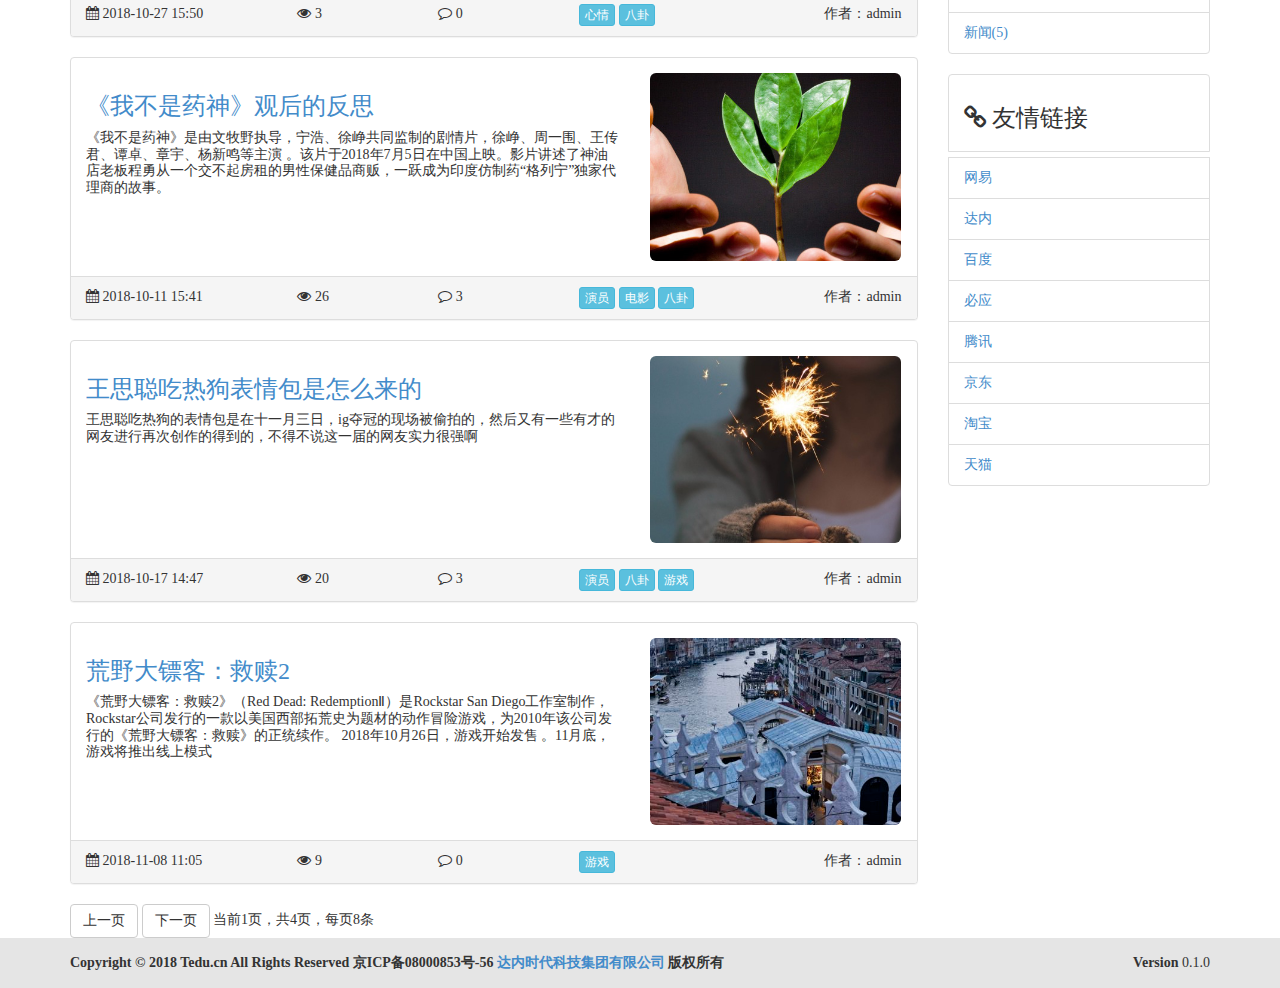
<file: src/main/webapp/WEB-INF/list.html>
<!DOCTYPE html>
<html xmlns="http://www.w3.org/1999/xhtml"
      xmlns:th="http://www.thymeleaf.org">
<head>
    <meta charset="UTF-8">
    <!--edge浏览器H5兼容设置-->
    <meta content="IE=edge" http-equiv="X-UA-Compatible">
    <!--360浏览器H5兼容设置-->
    <meta content="webkit" name="renderer"/>
    <title>popo酱的博客</title>
    <meta content="width=device-width, initial-scale=1" name="viewport">
    <!--导入核心文件-->
    <script src="../bootstrap3/js/holder.js" th:src="@{bootstrap3/js/holder.js}"></script>
    <link href="../bootstrap3/css/bootstrap.css" rel="stylesheet" th:href="@{bootstrap3/css/bootstrap.css}"
          type="text/css">
    <script src="../bootstrap3/jquery-1.9.1.min.js" th:src="@{bootstrap3/jquery-1.9.1.min.js}"></script>
    <script src="../bootstrap3/js/bootstrap.js" th:src="@{bootstrap3/js/bootstrap.js}"></script>
    <!-- 字体图标 -->
    <link href="../bootstrap3/font-awesome-4.7.0/css/font-awesome.css" rel="stylesheet"
          th:href="@{bootstrap3/font-awesome-4.7.0/css/font-awesome.css}"/>
    <link href="../css/layout.css" rel="stylesheet" th:href="@{css/layout.css}"/>
    <script src="../js/myjs.js" th:src="@{js/myjs.js}" type="text/javascript"></script>
    <script src="../js/comm.js" th:src="@{js/comm.js}" type="text/javascript"></script>
</head>
<body>
<!--网页最上方的留白-->
<header th:replace="template :: header">
    <div class="container">
				<span class="pull-right">
					<small>Power by</small> <b>Smart</b>Blogs
				</span>
    </div>
</header>
<!--网页标题层-->
<div class="index-header" th:replace="template :: top">
    <div class="container">
        <h1>
            <b>popo酱的博客</b>
            <small>——po就是主子，我是po奴才</small>
        </h1>
        <!--导航-->
        <div class="collapse navbar-collapse">
            <ul class="nav navbar-nav">
                <li><a href="index.html">首页</a></li>
                <li><a href="list.html">文章</a></li>
            </ul>
            <!--用户名\登出-->
            <ul class="nav navbar-nav navbar-right">
                <li>
                    <p class="navbar-text">用户：admin</p>
                </li>
                <li>
                    <a href="login.html">登出</a>
                </li>
            </ul>
        </div>
    </div>
</div>
<div class="container">
    <div class="row">
        <!--左侧主要内容-->
        <div class="col-md-9">
            <div class="bs-docs-section">
                <h2 class="page-header">
                    <span class="fa fa-list"></span> 文章列表
                </h2>
                <!--第一篇-->
                <div class="panel panel-default" th:each="noa : ${normalArticle}">
                    <div class="panel-body">
                        <div class="row">
                            <div class="col-md-8">
                                <h3 class="title-row-1">
                                    <a href="article.html" th:href="@{showArticle.do(aid=${noa.oId})}"
                                       th:text="${noa.articleTitle}">给大家推荐几款不错的耳机</a>
                                </h3>
                                <p class="text-row-5" th:text="${noa.articleAbstract}">
                                    耳机其实是我们生活中经常使用的设备，如果你觉得太便宜的耳机质量差，太贵的又觉得没必要的话，那就可以看看我推荐给大家的这些了。 价格没有特别贵，希望能帮助你
                                </p>
                            </div>
                            <div class="col-md-4">
                                <img class="img-rounded img-responsive" src="../images/img24.jpg"
                                     th:src="@{images/img{num}.jpg(num=${noa.articleRandomDouble%30})}"/>
                            </div>
                        </div>
                    </div>
                    <div class="panel-footer">
                        <div class="row">
                            <div class="col-md-3">
                                <span class="fa fa-calendar"></span><span th:text="${noa.articleCreatedStr}">2018-10-19 11:55</span>
                            </div>
                            <div class="col-md-2">
                                <span class="fa fa-eye"></span> <span th:text="${noa.articleViewCount}">3</span>
                            </div>
                            <div class="col-md-2">
                                <span class="fa fa-comment-o"></span> <span
                                    th:text="${noa.articleCommentCount}">0</span>
                            </div>
                            <div class="col-md-3">
                                <a class="btn btn-info btn-xs btn-tag-gap" href="list.html" th:each="tag : ${noa.tags}"
                                   th:href="@{showList.do(tid=${tag.oId})}" th:text="${tag.tagTitle}">歌曲</a>
                                <a class="btn btn-info btn-xs btn-tag-gap" href="list.html" th:remove="all">手机</a>
                                <a class="btn btn-info btn-xs btn-tag-gap" href="list.html" th:remove="all">耳机</a>
                            </div>
                            <div class="col-md-2">
                                <span class="pull-right">作者：<span th:text="${noa.user.userName}">admin</span></span>
                            </div>
                        </div>
                    </div>
                </div>
                <!--第二篇-->
                <div class="panel panel-default" th:remove="all">
                    <div class="panel-body">
                        <div class="row">
                            <div class="col-md-8">
                                <h3 class="title-row-1">
                                    <a href="article.html">《炉石传说》卡牌游戏系统介绍</a>
                                </h3>
                                <p class="text-row-5">
                                    2014年3月13日全球同步正式运营。2014年获TGA2014游戏大奖最佳移动掌机游戏， 2015年获第二届SXSW游戏大奖年度移动游戏。
                                </p>
                            </div>
                            <div class="col-md-4">
                                <img class="img-rounded img-responsive" src="../images/img28.jpg"/>
                            </div>
                        </div>
                    </div>
                    <div class="panel-footer">
                        <div class="row">
                            <div class="col-md-3">
                                <span class="fa fa-calendar"></span> 2018-10-19 11:39
                            </div>
                            <div class="col-md-2">
                                <span class="fa fa-eye"></span> 1
                            </div>
                            <div class="col-md-2">
                                <span class="fa fa-comment-o"></span> 0
                            </div>
                            <div class="col-md-3">
                                <a class="btn btn-info btn-xs" href="list.html">手机</a>
                                <a class="btn btn-info btn-xs" href="list.html">游戏</a>
                            </div>
                            <div class="col-md-2">
                                <span class="pull-right">作者：admin</span>
                            </div>
                        </div>
                    </div>
                </div>
                <!--第三篇-->
                <div class="panel panel-default" th:remove="all">
                    <div class="panel-body">
                        <div class="row">
                            <div class="col-md-8">
                                <h3 class="title-row-1">
                                    <a href="article.html">java好学不好学</a>
                                </h3>
                                <p class="text-row-5">
                                    如果你有计算机基础知识，有面向对象的概念，那么我只能说真的好学，而且各种资料漫天飞舞~ 如果你以前就不知道编程是个啥，那我建议你还是看点基础入门的吧，比如C.....
                                    数据结构、算法啥的，用到在学也不晚，但是你得稍微知道点
                                </p>
                            </div>
                            <div class="col-md-4">
                                <img class="img-rounded img-responsive" src="../images/img6.jpg"/>
                            </div>
                        </div>
                    </div>
                    <div class="panel-footer">
                        <div class="row">
                            <div class="col-md-3">
                                <span class="fa fa-calendar"></span> 2018-10-17 14:40
                            </div>
                            <div class="col-md-2">
                                <span class="fa fa-eye"></span> 21
                            </div>
                            <div class="col-md-2">
                                <span class="fa fa-comment-o"></span> 0
                            </div>
                            <div class="col-md-3">
                                <a class="btn btn-info btn-xs" href="list.html">Java</a>
                            </div>
                            <div class="col-md-2">
                                <span class="pull-right">作者：admin</span>
                            </div>
                        </div>
                    </div>
                </div>
                <!--第四篇-->
                <div class="panel panel-default" th:remove="all">
                    <div class="panel-body">
                        <div class="row">
                            <div class="col-md-8">
                                <h3 class="title-row-1">
                                    <a href="article.html">王者荣耀好玩么</a>
                                </h3>
                                <p class="text-row-5">
                                    《王者荣耀》是由腾讯游戏天美工作室群开发并运行的一款运营在Android、IOS、NS平台上的MOBA类手机游戏，于2015年11月26日在Android、IOS平台上正式公测，游戏前期使用名称有《英雄战迹》、《王者联盟》。《Arena
                                    Of Valor》，即《王者荣耀》的欧美版本于2018年在任天堂Switch平台发售。
                                </p>
                            </div>
                            <div class="col-md-4">
                                <img class="img-rounded img-responsive" src="../images/img27.jpg"/>
                            </div>
                        </div>
                    </div>
                    <div class="panel-footer">
                        <div class="row">
                            <div class="col-md-3">
                                <span class="fa fa-calendar"></span> 2018-11-23 11:19
                            </div>
                            <div class="col-md-2">
                                <span class="fa fa-eye"></span> 0
                            </div>
                            <div class="col-md-2">
                                <span class="fa fa-comment-o"></span> 0
                            </div>
                            <div class="col-md-3">
                                <a class="btn btn-info btn-xs" href="list.html">游戏</a>
                            </div>
                            <div class="col-md-2">
                                <span class="pull-right">作者：admin</span>
                            </div>
                        </div>
                    </div>
                </div>
                <!--第五篇-->
                <div class="panel panel-default" th:remove="all">
                    <div class="panel-body">
                        <div class="row">
                            <div class="col-md-8">
                                <h3 class="title-row-1">
                                    <a href="article.html">百岁山为什么那么贵</a>
                                </h3>
                                <p class="text-row-5">
                                    景田公司成立于1992年，是一家专注于瓶装、桶装饮用水生产和销售的大型企业。公司分别在广东深圳、广东惠州百岁山、北京、福建及成都建有大型生产基地，拥有世界一流的生产厂房，二十八条世界最先进的全自动生产线，雄厚的技术力量和经济实力一直在饮用水行业中得到公认。
                                </p>
                            </div>
                            <div class="col-md-4">
                                <img class="img-rounded img-responsive" src="../images/img11.jpg"/>
                            </div>
                        </div>
                    </div>
                    <div class="panel-footer">
                        <div class="row">
                            <div class="col-md-3">
                                <span class="fa fa-calendar"></span> 2018-10-27 15:50
                            </div>
                            <div class="col-md-2">
                                <span class="fa fa-eye"></span> 3
                            </div>
                            <div class="col-md-2">
                                <span class="fa fa-comment-o"></span> 0
                            </div>
                            <div class="col-md-3">
                                <a class="btn btn-info btn-xs" href="list.html?tid=25">心情</a>
                                <a class="btn btn-info btn-xs" href="list.html?tid=12">八卦</a>
                            </div>
                            <div class="col-md-2">
                                <span class="pull-right">作者：admin</span>
                            </div>
                        </div>
                    </div>
                </div>
                <!--第六篇-->
                <div class="panel panel-default" th:remove="all">
                    <div class="panel-body">
                        <div class="row">
                            <div class="col-md-8">
                                <h3 class="title-row-1">
                                    <a href="article.html">《我不是药神》观后的反思</a>
                                </h3>
                                <p class="text-row-5">
                                    《我不是药神》是由文牧野执导，宁浩、徐峥共同监制的剧情片，徐峥、周一围、王传君、谭卓、章宇、杨新鸣等主演
                                    。该片于2018年7月5日在中国上映。影片讲述了神油店老板程勇从一个交不起房租的男性保健品商贩，一跃成为印度仿制药“格列宁”独家代理商的故事。
                                </p>
                            </div>
                            <div class="col-md-4">
                                <img class="img-rounded img-responsive" src="../images/img1.jpg"/>
                            </div>
                        </div>
                    </div>
                    <div class="panel-footer">
                        <div class="row">
                            <div class="col-md-3">
                                <span class="fa fa-calendar"></span> 2018-10-11 15:41
                            </div>
                            <div class="col-md-2">
                                <span class="fa fa-eye"></span> 26
                            </div>
                            <div class="col-md-2">
                                <span class="fa fa-comment-o"></span> 3
                            </div>
                            <div class="col-md-3">
                                <a class="btn btn-info btn-xs" href="list.html?tid=49">演员</a>
                                <a class="btn btn-info btn-xs" href="list.html?tid=55">电影</a>
                                <a class="btn btn-info btn-xs" href="list.html?tid=12">八卦</a>
                            </div>
                            <div class="col-md-2">
                                <span class="pull-right">作者：admin</span>
                            </div>
                        </div>
                    </div>
                </div>
                <!--第七篇-->
                <div class="panel panel-default" th:remove="all">
                    <div class="panel-body">
                        <div class="row">
                            <div class="col-md-8">
                                <h3 class="title-row-1">
                                    <a href="article.html">王思聪吃热狗表情包是怎么来的</a>
                                </h3>
                                <p class="text-row-5">
                                    王思聪吃热狗的表情包是在十一月三日，ig夺冠的现场被偷拍的，然后又有一些有才的网友进行再次创作的得到的，不得不说这一届的网友实力很强啊
                                </p>
                            </div>
                            <div class="col-md-4">
                                <img class="img-rounded img-responsive" src="../images/img7.jpg"/>
                            </div>
                        </div>
                    </div>
                    <div class="panel-footer">
                        <div class="row">
                            <div class="col-md-3">
                                <span class="fa fa-calendar"></span> 2018-10-17 14:47
                            </div>
                            <div class="col-md-2">
                                <span class="fa fa-eye"></span> 20
                            </div>
                            <div class="col-md-2">
                                <span class="fa fa-comment-o"></span> 3
                            </div>
                            <div class="col-md-3">
                                <a class="btn btn-info btn-xs" href="list.html?tid=49">演员</a>
                                <a class="btn btn-info btn-xs" href="list.html?tid=12">八卦</a>
                                <a class="btn btn-info btn-xs" href="list.html?tid=28">游戏</a>
                            </div>
                            <div class="col-md-2">
                                <span class="pull-right">作者：admin</span>
                            </div>
                        </div>
                    </div>
                </div>
                <!--第八篇-->
                <div class="panel panel-default" th:remove="all">
                    <div class="panel-body">
                        <div class="row">
                            <div class="col-md-8">
                                <h3 class="title-row-1">
                                    <a href="article.html">荒野大镖客：救赎2</a>
                                </h3>
                                <p class="text-row-5">
                                    《荒野大镖客：救赎2》（Red Dead: RedemptionⅡ）是Rockstar San
                                    Diego工作室制作，Rockstar公司发行的一款以美国西部拓荒史为题材的动作冒险游戏，为2010年该公司发行的《荒野大镖客：救赎》的正统续作。
                                    2018年10月26日，游戏开始发售 。11月底，游戏将推出线上模式
                                </p>
                            </div>
                            <div class="col-md-4">
                                <img class="img-rounded img-responsive" src="../images/img8.jpg"/>
                            </div>
                        </div>
                    </div>
                    <div class="panel-footer">
                        <div class="row">
                            <div class="col-md-3">
                                <span class="fa fa-calendar"></span> 2018-11-08 11:05
                            </div>
                            <div class="col-md-2">
                                <span class="fa fa-eye"></span> 9
                            </div>
                            <div class="col-md-2">
                                <span class="fa fa-comment-o"></span> 0
                            </div>
                            <div class="col-md-3">
                                <a class="btn btn-info btn-xs" href="list.html">游戏</a>
                            </div>
                            <div class="col-md-2">
                                <span class="pull-right">作者：admin</span>
                            </div>
                        </div>
                    </div>
                </div>
                <!--分页链接-->
                <div>
                    <span><a class="btn btn-default" href="list.html"
                             th:href="@{showList.do(tid=${tid},title=${title},pageNum=${pi.pageNum-1})}">上一页</a></span>
                    <span><a class="btn btn-default" href="list.html"
                             th:href="@{showList.do(tid=${tid},title=${title},pageNum=${pi.pageNum+1})}">下一页</a></span>
                    <span>当前<span th:text="${pi.pageNum}">1</span>页，共<span th:text="${pi.total}">4</span>页，每页<span
                            th:text="${pi.pageSize}">8</span>条</span>
                </div>
            </div>
        </div>
        <!--左侧内容结束-->
        <!--右侧内容开始-->
        <div class="col-md-3" th:replace="template :: right">
            <div class="bs-docs-section">
                <h2 class="page-header">
                    <span class="fa fa-thumbs-o-up"></span> 推荐阅读
                </h2>
                <!--搜索-->
                <ul class="list-group">
                    <li class="list-group-item list-group-item-heading">
                        <h3><span class="fa fa-search"></span> 文章搜索</h3></li>
                    <li class="list-group-item">
                        <form action="list.html" class="form-inline" method="get">
                            <input class="form-control" id="title" name="title" placeholder="请输入文章标题内容" type="text">
                            <button class="btn btn-default" type="submit">
                                <span class="fa fa-search"></span>
                            </button>
                        </form>
                    </li>
                </ul>
                <!--最新-->
                <ul class="list-group">
                    <li class="list-group-item list-group-item-heading">
                        <h3><span class="fa fa-calendar"></span> 最新内容</h3></li>
                    <li class="list-group-item li-row-1">
                        <a href="article.html">《炉石传说》卡牌游戏系统介绍</a>
                    </li>
                    <li class="list-group-item li-row-1">
                        <a href="article.html">《我不是药神》观后的反思</a>
                    </li>
                    <li class="list-group-item li-row-1">
                        <a href="article.html">给大家推荐几款不错的耳机</a>
                    </li>
                    <li class="list-group-item li-row-1">
                        <a href="article.html">王者荣耀好玩么</a>
                    </li>
                    <li class="list-group-item li-row-1">
                        <a href="article.html">java好学不好学</a>
                    </li>
                </ul>
                <!--评论-->
                <ul class="list-group">
                    <li class="list-group-item list-group-item-heading">
                        <h3><span class="fa fa-comment-o"></span> 评论最热</h3></li>
                    <li class="list-group-item  li-row-1">
                        <a href="article.html">我要支持markDown</a>
                    </li>
                    <li class="list-group-item  li-row-1">
                        <a href="article.html">《我不是药神》观后的反思</a>
                    </li>
                    <li class="list-group-item  li-row-1">
                        <a href="article.html">荒野大镖客：救赎2</a>
                    </li>
                    <li class="list-group-item  li-row-1">
                        <a href="article.html">人民空军，生日快乐！</a>
                    </li>
                    <li class="list-group-item  li-row-1">
                        <a href="article.html">mate20 pro真不错了</a>
                    </li>
                </ul>
                <!--浏览-->
                <ul class="list-group">
                    <li class="list-group-item list-group-item-heading">
                        <h3><span class="fa fa-eye"></span> 浏览最多</h3></li>
                    <li class="list-group-item  li-row-1">
                        <a href="article.html">mate20 pro真不错了</a>
                    </li>
                    <li class="list-group-item  li-row-1">
                        <a href="article.html">荒野大镖客：救赎2</a>
                    </li>
                    <li class="list-group-item  li-row-1">
                        <a href="article.html">人民空军，生日快乐！</a>
                    </li>
                    <li class="list-group-item  li-row-1">
                        <a href="article.html"> 双11"车祸现场"</a>
                    </li>
                    <li class="list-group-item  li-row-1">
                        <a href="article.html">习近平将出席APEC第二十六次领导人非正式会议</a>
                    </li>
                </ul>
                <!--分类-->
                <ul class="list-group">
                    <li class="list-group-item list-group-item-heading">
                        <h3><span class="fa fa-tag"></span> 分类标签</h3></li>
                    <li class="list-group-item"><a href="list.html?tid=12">八卦(6)</a></li>
                    <li class="list-group-item"><a href="list.html?tid=49">演员(5)</a></li>
                    <li class="list-group-item"><a href="list.html?tid=28">游戏(4)</a></li>
                    <li class="list-group-item"><a href="list.html?tid=25">心情(3)</a></li>
                    <li class="list-group-item"><a href="list.html?tid=53">新闻(5)</a></li>
                </ul>
                <!--链接-->
                <ul class="list-group">
                    <li class="list-group-item list-group-item-heading">
                        <h3><span class="fa fa-link"></span> 友情链接</h3></li>
                    <li class="list-group-item"><a href="http://www.163.com" target="_blank">网易</a></li>
                    <li class="list-group-item"><a href="http://www.tedu.cn" target="_blank">达内</a></li>
                    <li class="list-group-item"><a href="http://www.baidu.com" target="_blank">百度</a></li>
                    <li class="list-group-item"><a href="http://cn.bing.com/" target="_blank">必应</a></li>
                    <li class="list-group-item"><a href="http://www.qq.com" target="_blank">腾讯</a></li>
                    <li class="list-group-item"><a href="http://www.jd.com" target="_blank">京东</a></li>
                    <li class="list-group-item"><a href="http://www.taobao.com" target="_blank">淘宝</a></li>
                    <li class="list-group-item"><a href="http://www.tmall.com" target="_blank">天猫</a></li>
                </ul>
            </div>
        </div>
    </div>
</div>
<!--网页底部-->
<footer class="bs-docs-footer" th:replace="template :: footer">
    <div class="container">
        <b> Copyright © 2018 Tedu.cn All Rights Reserved
            京ICP备08000853号-56 <a
                    href="http://www.tedu.cn/">达内时代科技集团有限公司</a> 版权所有
        </b>
        <span class="pull-right">
					<b>Version</b> 0.1.0
				</span>
    </div>
</footer>
</body>

</html>
</file>
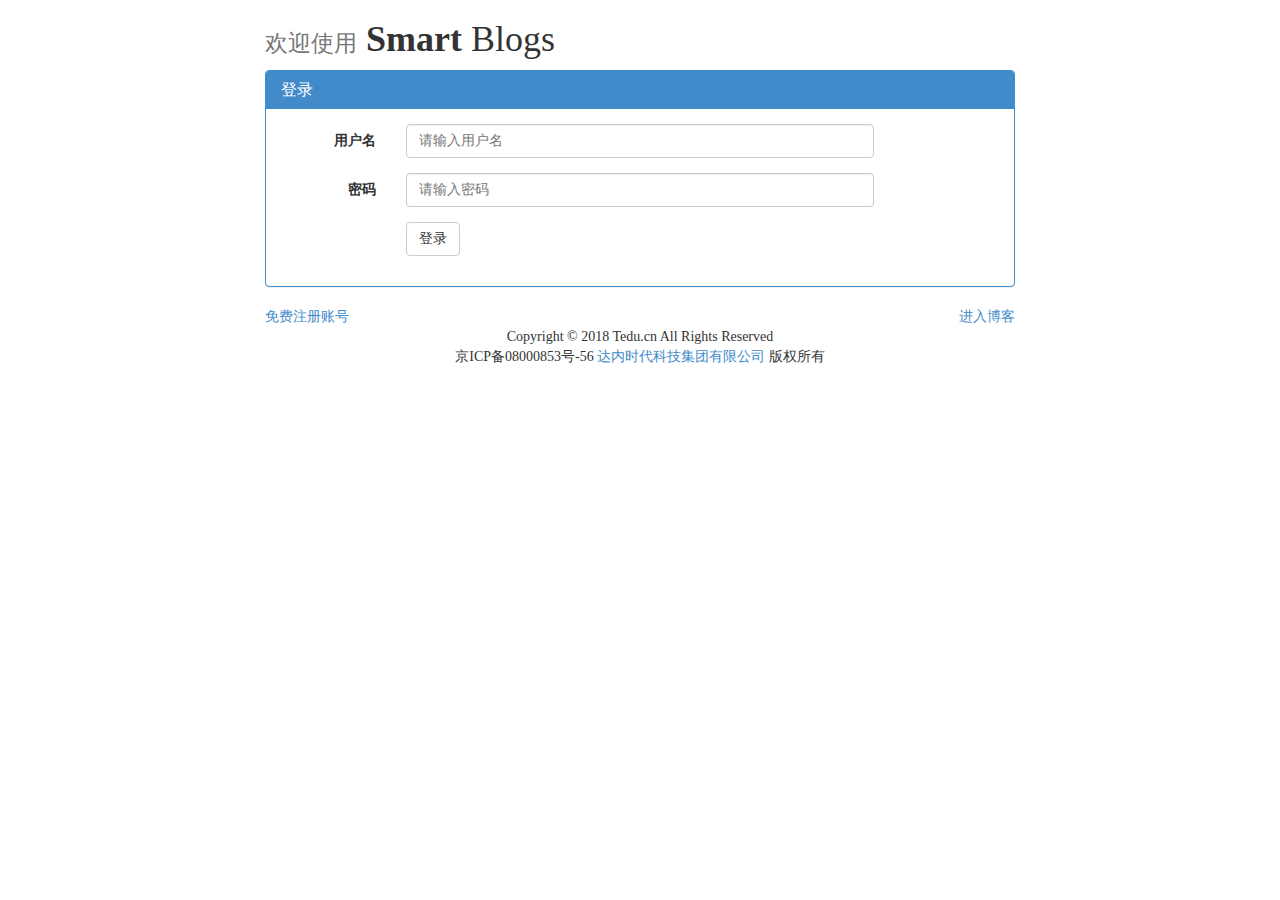
<file: src/main/webapp/WEB-INF/login.html>
<!DOCTYPE html>
<html xmlns="http://www.w3.org/1999/xhtml"
      xmlns:th="http://www.thymeleaf.org">
<head>
    <meta charset="UTF-8">
    <!--edge浏览器H5兼容设置-->
    <meta content="IE=edge" http-equiv="X-UA-Compatible">
    <!--360浏览器H5兼容设置-->
    <meta content="webkit" name="renderer"/>
    <title>Smart登录</title>
    <meta content="width=device-width, initial-scale=1" name="viewport">
    <script src="../bootstrap3/js/holder.js" th:src="@{bootstrap3/js/holder.js}"></script>
    <link href="../bootstrap3/css/bootstrap.css" rel="stylesheet" th:href="@{bootstrap3/css/bootstrap.css}"
          type="text/css">
    <script src="../bootstrap3/jquery-1.9.1.min.js" th:src="@{bootstrap3/jquery-1.9.1.min.js}"></script>
    <script src="../bootstrap3/js/bootstrap.js" th:src="@{bootstrap3/js/bootstrap.js}"></script>
    <!-- 字体图标 -->
    <link href="../bootstrap3/font-awesome-4.7.0/css/font-awesome.css" rel="stylesheet"
          th:href="@{bootstrap3/font-awesome-4.7.0/css/font-awesome.css}"/>
    <link href="../css/layout.css" rel="stylesheet" th:href="@{css/layout.css}"/>
    <script src="../js/login.js" th:src="@{js/login.js}" type="text/javascript"></script>
</head>
<body>
<!--登录页标题-->
<header>
    <div class="container">
        <div class="row">
            <div class="col-md-offset-2 col-md-8">
                <h1>
                    <small>欢迎使用</small>
                    <b>Smart</b> Blogs
                </h1>
            </div>
        </div>
    </div>
</header>
<div class="container">
    <div class="row">
        <div class="col-md-offset-2 col-md-8">
            <!--登录面板-->
            <div class="panel panel-primary">
                <!--面板标题-->
                <div class="panel-heading">
                    <h2 class="panel-title">登录</h2>
                </div>
                <!--面板主体-->
                <div class="panel-body">
                    <!--登录表单-->
                    <form action="index.html" class="form-horizontal" id="myform" method="post" role="form"
                          th:action="@{login.do}">
                        <!--用户名-->
                        <div class="form-group">
                            <label class="col-md-2 control-label" for="name">用户名</label>
                            <div class="col-md-8">
                                <input class="form-control" id="name" name="name" placeholder="请输入用户名" type="text">
                            </div>
                        </div>
                        <!--密码-->
                        <div class="form-group">
                            <label class="col-md-2 control-label" for="pwd">密码</label>
                            <div class="col-md-8">
                                <input class="form-control" id="pwd" name="pwd" placeholder="请输入密码" type="password">
                            </div>
                        </div>
                        <!--登录按钮-->
                        <div class="form-group">
                            <div class="col-md-offset-2 col-md-10">
                                <button class="btn btn-default sublogin" type="button">登录</button>
                                <span></span>
                                <span class="" style="color:red" th:class="'fa fa-times-rectangle'"
                                      th:if="${msg==1}"></span><span th:if="${msg==1}" th:text="用户名密码错误"></span>
                            </div>
                        </div>
                    </form>
                </div>
            </div>
            <!--注册和不登录直接进入博客的链接-->
            <div>
                <span><a href="reg.html" th:href="@{showreg.do}">免费注册账号</a></span> <span class="pull-right"><a
                    href="index.html" th:href="@{showIndex.do}">进入博客</a></span>
            </div>
        </div>
    </div>
</div>
<!--网页页脚-->
<footer>
    <div class="container">
        <div class="text-center">
            Copyright © 2018 Tedu.cn All Rights Reserved
            <br/> 京ICP备08000853号-56
            <a href="http://www.tedu.cn/" target="_blank">达内时代科技集团有限公司</a> 版权所有
        </div>
    </div>
</footer>
</body>
</html>
</file>
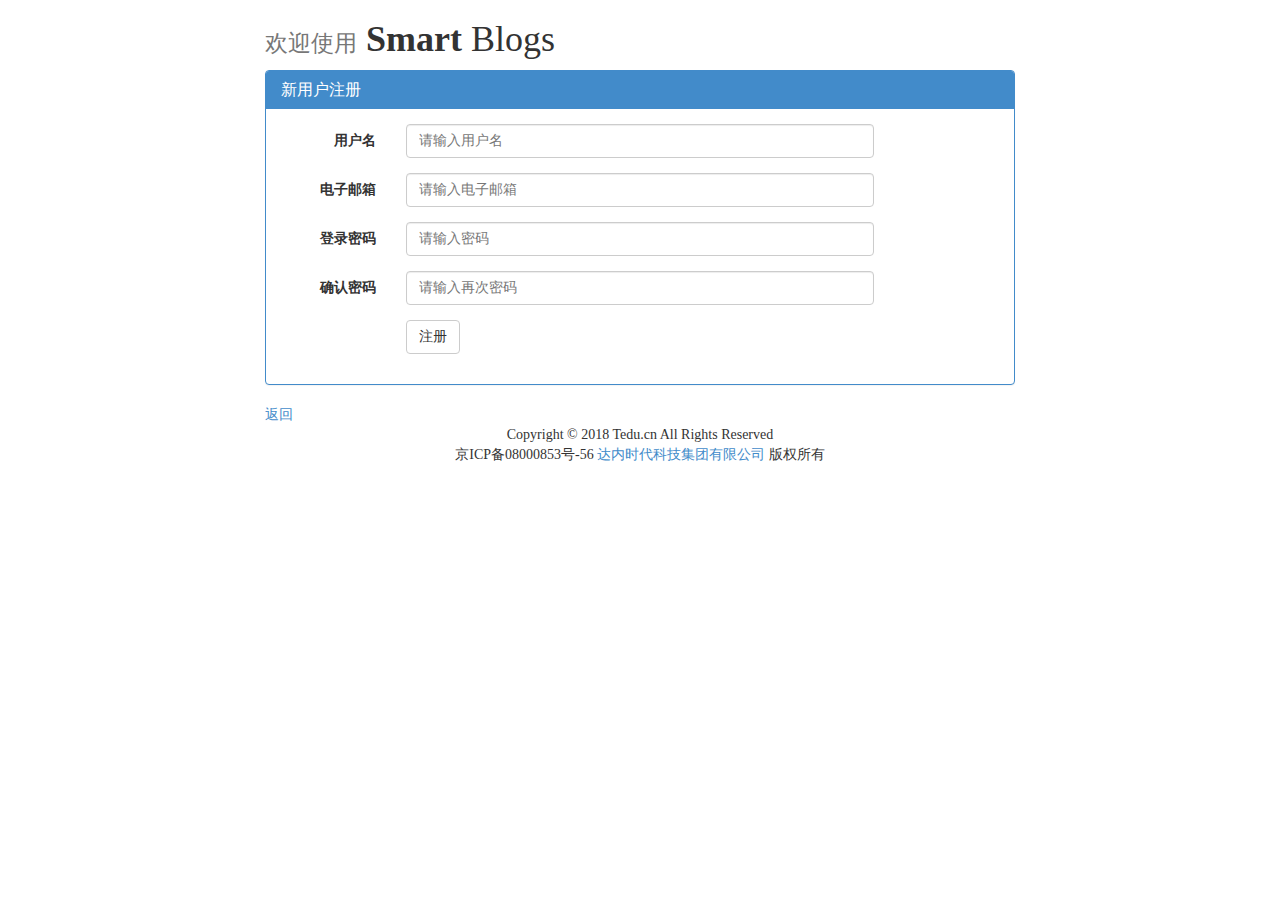
<file: src/main/webapp/WEB-INF/reg.html>
<!DOCTYPE html>
<html xmlns="http://www.w3.org/1999/xhtml"
      xmlns:th="http://www.thymeleaf.org">
<head>
    <meta charset="UTF-8">
    <!--edge浏览器H5兼容设置-->
    <meta content="IE=edge" http-equiv="X-UA-Compatible">
    <!--360浏览器H5兼容设置-->
    <meta content="webkit" name="renderer"/>
    <title>Smart注册</title>
    <meta content="width=device-width, initial-scale=1" name="viewport">
    <script src="../bootstrap3/js/holder.js" th:src="@{bootstrap3/js/holder.js}"></script>
    <link href="../bootstrap3/css/bootstrap.css" rel="stylesheet" th:href="@{bootstrap3/css/bootstrap.css}"
          type="text/css">
    <script src="../bootstrap3/jquery-1.9.1.min.js" th:src="@{bootstrap3/jquery-1.9.1.min.js}"></script>
    <script src="../bootstrap3/js/bootstrap.js" th:src="@{bootstrap3/js/bootstrap.js}"></script>
    <!-- 字体图标 -->
    <link href="../bootstrap3/font-awesome-4.7.0/css/font-awesome.css" rel="stylesheet"
          th:href="@{bootstrap3/font-awesome-4.7.0/css/font-awesome.css}"/>
    <link href="../css/layout.css" rel="stylesheet" th:href="@{css/layout.css}"/>
    <script src="../js/reg.js" th:src="@{js/reg.js}" type="text/javascript"></script>
</head>
<body>
<!--注册页标题-->
<header>
    <div class="container">
        <div class="row">
            <div class="col-md-offset-2 col-md-8">
                <h1>
                    <small>欢迎使用</small>
                    <b>Smart</b> Blogs
                </h1>
            </div>
        </div>
    </div>
</header>
<div class="container">
    <div class="row">
        <div class="col-md-offset-2 col-md-8">
            <!--注册面板-->
            <div class="panel panel-primary">
                <!--面板标题-->
                <div class="panel-heading">
                    <h3 class="panel-title">新用户注册</h3>
                </div>
                <!--面板主体-->
                <div class="panel-body">
                    <!--注册表单-->
                    <form action="login.html" class="form-horizontal" id="myform" method="post" role="form"
                          th:action="@{register.do}">
                        <!--用户名-->
                        <div class="form-group">
                            <label class="col-md-2 control-label" for="name">用户名</label>
                            <div class="col-md-8">
                                <input class="form-control" id="name" name="name" placeholder="请输入用户名" type="text">
                            </div>
                        </div>
                        <!--电子邮箱-->
                        <div class="form-group">
                            <label class="col-md-2 control-label" for="email">电子邮箱</label>
                            <div class="col-md-8">
                                <input class="form-control" id="email" name="email" placeholder="请输入电子邮箱" type="text">
                            </div>
                        </div>
                        <!--密码-->
                        <div class="form-group">
                            <label class="col-md-2 control-label" for="pwd">登录密码</label>
                            <div class="col-md-8">
                                <input class="form-control" id="pwd" name="pwd" placeholder="请输入密码" type="password">
                            </div>
                        </div>
                        <!--确认密码-->
                        <div class="form-group">
                            <label class="col-md-2 control-label" for="repwd">确认密码</label>
                            <div class="col-md-8">
                                <input class="form-control" id="repwd" name="repwd" placeholder="请输入再次密码"
                                       type="password">
                            </div>
                        </div>
                        <!--注册按钮-->
                        <div class="form-group">
                            <div class="col-md-offset-2 col-md-10">
                                <button class="btn btn-default subreg" type="button">注册</button>
                                <span></span>
                                <span class="" style='color:red' th:class="'fa fa-times-rectangle'"
                                      th:if="${msg==1}"></span><span th:if="${msg==1}" th:text="用户名不可用"></span>
                                <span class="" style='color:red' th:class="'fa fa-times-rectangle'"
                                      th:if="${msg==2}"></span><span th:if="${msg==2}" th:text="注册失败"></span>
                            </div>
                        </div>
                    </form>
                </div>
            </div>
            <!--返回链接-->
            <div>
                <span><a href="login.html" th:href="@{logout.do}">返回</a></span>
            </div>
        </div>
    </div>
</div>
<!--网页页脚-->
<footer>
    <div class="container">
        <div class="text-center">
            Copyright © 2018 Tedu.cn All Rights Reserved
            <br/> 京ICP备08000853号-56
            <a href="http://www.tedu.cn/" target="_blank">达内时代科技集团有限公司</a> 版权所有
        </div>
    </div>
</footer>
</body>
</html>
</file>
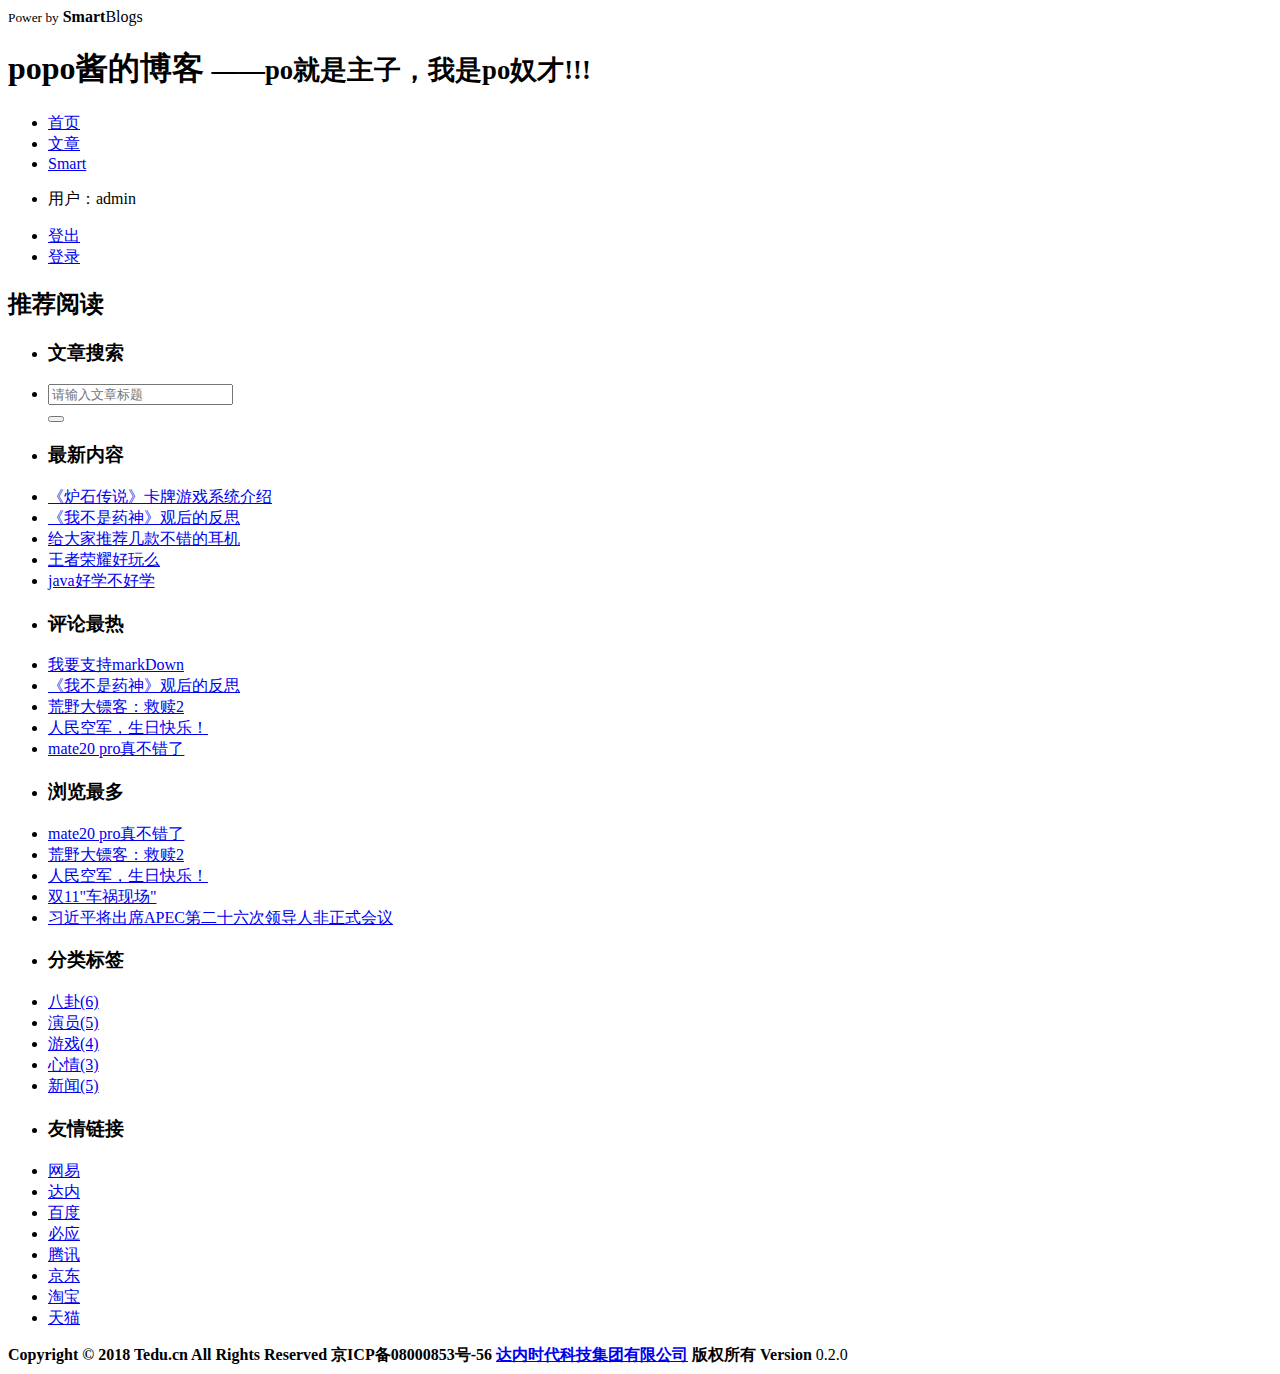
<file: src/main/webapp/WEB-INF/template.html>
<!DOCTYPE html>
<html xmlns="http://www.w3.org/1999/xhtml"
      xmlns:th="http://www.thymeleaf.org">
<body>
<header>
    <div class="container">
			<span class="pull-right"> <small>Power by</small> <b>Smart</b>Blogs
			</span>
    </div>
</header>
<div class="index-header" th:fragment="top">
    <div class="container">
        <h1>
            <b th:text="${options.blogname}">popo酱的博客</b>
            <small
                    th:text="'——'+${options.blogvalue}">——po就是主子，我是po奴才!!!
            </small>
        </h1>
        <!--导航-->
        <div class="collapse navbar-collapse">
            <ul class="nav navbar-nav">
                <li><a href="index.html" th:href="@{showIndex.do}">首页</a></li>
                <li><a href="list.html" th:href="@{showList.do}">文章</a></li>
                <li><a href="smart.html" th:href="@{smartList.do}">Smart</a></li>
            </ul>
            <!--用户名\登出-->
            <ul class="nav navbar-nav navbar-right">
                <li th:if="${user!=null  }">
                    <p class="navbar-text">
                        用户：<span th:text="${user.userName}">admin</span>
                    </p>
                </li>
                <li th:if="${user!=null}"><a href="login.html" th:href="@{logout.do}">登出</a></li>
                <li th:if="${user==null}"><a href="login.html" th:href="@{logout.do}">登录</a></li>
            </ul>
        </div>
    </div>
</div>
<div class="col-md-3" th:fragment="right">
    <div class="bs-docs-section">
        <h2 class="page-header">
            <span class="fa fa-thumbs-o-up"></span> 推荐阅读
        </h2>
        <!--搜索-->
        <ul class="list-group">
            <li class="list-group-item list-group-item-heading">
                <h3>
                    <span class="fa fa-search"></span> 文章搜索
                </h3>
            </li>
            <li class="list-group-item">
                <form action="list.html" class="form-horizontal" method="post" th:action="@{showList.do}">
                    <div class="form-group">
                        <div class="col-md-8">
                            <input class="form-control" id="title" name="title" placeholder="请输入文章标题"
                                   type="text">
                        </div>
                        <div class="col-md-2">
                            <button class="btn btn-default" type="submit">
                                <span class="fa fa-search"></span>
                            </button>
                        </div>
                    </div>
                </form>
            </li>
        </ul>
        <!--最新-->
        <ul class="list-group">
            <li class="list-group-item list-group-item-heading">
                <h3>
                    <span class="fa fa-calendar"></span> 最新内容
                </h3>
            </li>
            <li class="list-group-item li-row-1" th:each="nl : ${newList}"><a
                    href="article.html" th:href="@{showArticle.do(aid=${nl.oId})}" th:text="${nl.articleTitle}">《炉石传说》卡牌游戏系统介绍</a>
            </li>
            <li class="list-group-item li-row-1" th:remove="all"><a
                    href="article.html">《我不是药神》观后的反思</a></li>
            <li class="list-group-item li-row-1" th:remove="all"><a
                    href="article.html">给大家推荐几款不错的耳机</a></li>
            <li class="list-group-item li-row-1" th:remove="all"><a
                    href="article.html">王者荣耀好玩么</a></li>
            <li class="list-group-item li-row-1" th:remove="all"><a
                    href="article.html">java好学不好学</a></li>
        </ul>
        <!--评论-->
        <ul class="list-group">
            <li class="list-group-item list-group-item-heading">
                <h3>
                    <span class="fa fa-comment-o"></span> 评论最热
                </h3>
            </li>
            <li class="list-group-item  li-row-1" th:each="cl : ${commentList}"><a
                    href="article.html" th:href="@{showArticle.do(aid=${cl.oId})}" th:text="${cl.articleTitle}">我要支持markDown</a>
            </li>
            <li class="list-group-item  li-row-1" th:remove="all"><a
                    href="article.html">《我不是药神》观后的反思</a></li>
            <li class="list-group-item  li-row-1" th:remove="all"><a
                    href="article.html">荒野大镖客：救赎2</a></li>
            <li class="list-group-item  li-row-1" th:remove="all"><a
                    href="article.html">人民空军，生日快乐！</a></li>
            <li class="list-group-item  li-row-1" th:remove="all"><a
                    href="article.html">mate20 pro真不错了</a></li>
        </ul>
        <!--浏览-->
        <ul class="list-group">
            <li class="list-group-item list-group-item-heading">
                <h3>
                    <span class="fa fa-eye"></span> 浏览最多
                </h3>
            </li>
            <li class="list-group-item  li-row-1" th:each="vl : ${viewList}"><a
                    href="article.html" th:href="@{showArticle.do(aid=${vl.oId})}" th:text="${vl.articleTitle}">mate20
                pro真不错了</a></li>
            <li class="list-group-item  li-row-1" th:remove="all"><a
                    href="article.html">荒野大镖客：救赎2</a></li>
            <li class="list-group-item  li-row-1" th:remove="all"><a
                    href="article.html">人民空军，生日快乐！</a></li>
            <li class="list-group-item  li-row-1" th:remove="all"><a
                    href="article.html"> 双11"车祸现场"</a></li>
            <li class="list-group-item  li-row-1" th:remove="all"><a
                    href="article.html">习近平将出席APEC第二十六次领导人非正式会议</a></li>
        </ul>
        <!--分类-->
        <ul class="list-group">
            <li class="list-group-item list-group-item-heading">
                <h3>
                    <span class="fa fa-tag"></span> 分类标签
                </h3>
            </li>
            <li class="list-group-item" th:each="tl : ${tagList}"><a
                    href="list.html?tid=12" th:href="@{showList.do(tid=${tl.oId})}"
                    th:text="${tl.tagTitle}+'('+${tl.tagPublishedRefCount}+')'">八卦(6)</a></li>
            <li class="list-group-item" th:remove="all"><a
                    href="list.html?tid=49">演员(5)</a></li>
            <li class="list-group-item" th:remove="all"><a
                    href="list.html?tid=28">游戏(4)</a></li>
            <li class="list-group-item" th:remove="all"><a
                    href="list.html?tid=25">心情(3)</a></li>
            <li class="list-group-item" th:remove="all"><a
                    href="list.html?tid=53">新闻(5)</a></li>
        </ul>
        <!--链接-->
        <ul class="list-group">
            <li class="list-group-item list-group-item-heading">
                <h3>
                    <span class="fa fa-link"></span> 友情链接
                </h3>
            </li>
            <li class="list-group-item" th:each="ll : ${linkList}"><a
                    href="http://www.163.com" target="_blank" th:href="@{${ll.linkAddress}}" th:text="${ll.linkTitle}">网易</a>
            </li>
            <li class="list-group-item" th:remove="all"><a href="http://www.tedu.cn"
                                                           target="_blank">达内</a></li>
            <li class="list-group-item" th:remove="all"><a href="http://www.baidu.com"
                                                           target="_blank">百度</a></li>
            <li class="list-group-item" th:remove="all"><a href="http://cn.bing.com/"
                                                           target="_blank">必应</a></li>
            <li class="list-group-item" th:remove="all"><a href="http://www.qq.com"
                                                           target="_blank">腾讯</a></li>
            <li class="list-group-item" th:remove="all"><a href="http://www.jd.com"
                                                           target="_blank">京东</a></li>
            <li class="list-group-item" th:remove="all"><a href="http://www.taobao.com"
                                                           target="_blank">淘宝</a></li>
            <li class="list-group-item" th:remove="all"><a href="http://www.tmall.com"
                                                           target="_blank">天猫</a></li>
        </ul>
    </div>
</div>
<footer class="bs-docs-footer">
    <div class="container">
        <b> Copyright © 2018 Tedu.cn All Rights Reserved
            京ICP备08000853号-56 <a href="http://www.tedu.cn/">达内时代科技集团有限公司</a>
            版权所有
        </b> <span class="pull-right"> <b>Version</b> 0.2.0
			</span>
    </div>
</footer>
</body>
</html>
</file>
